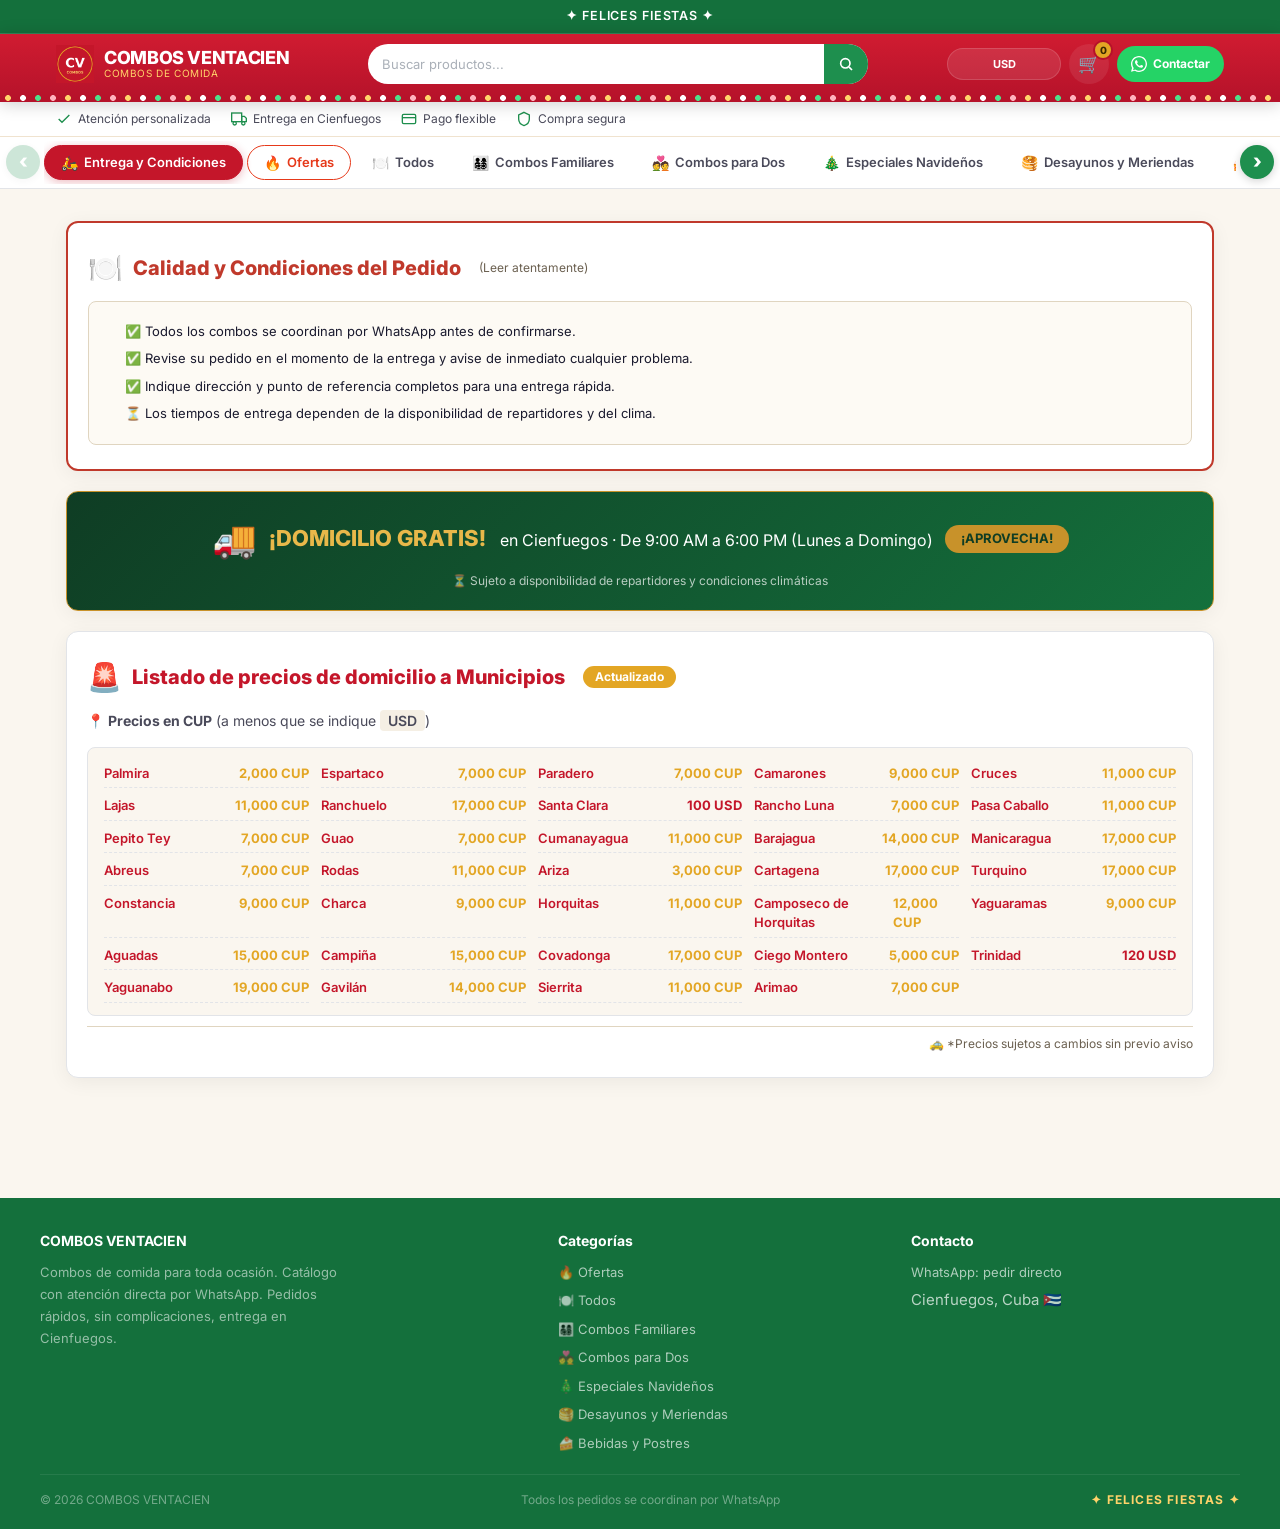
<file: index.html>
<!DOCTYPE html>
<html lang="es">
<head>
  <meta charset="UTF-8">
  <meta name="viewport" content="width=device-width, initial-scale=1.0, maximum-scale=1.0, user-scalable=yes">
  <title>COMBOS VENTACIEN · Combos de comida a domicilio</title>
  <meta property="og:title" content="COMBOS VENTACIEN · Combos de comida a domicilio">
<meta property="og:description" content="Combos de comida listos para tu mesa. Pide por WhatsApp con entrega a domicilio en Cienfuegos.">
<meta property="og:image" content="https://revolico-cienfuegos.github.io/Catalogo-de-ventas/imagen/logo-tienda.png">
<meta property="og:url" content="https://revolico-cienfuegos.github.io/Catalogo-de-ventas/">
<meta property="og:type" content="website">
<meta property="og:site_name" content="COMBOS VENTACIEN">
<meta name="twitter:card" content="summary_large_image">
  <script async src="https://www.googletagmanager.com/gtag/js?id=G-8PYG8LH258"></script>
  <script>
    window.dataLayer = window.dataLayer || [];
    function gtag(){dataLayer.push(arguments);}
    gtag('js', new Date());
    gtag('config', 'G-8PYG8LH258');
  </script>
  <link rel="preconnect" href="https://fonts.googleapis.com">
  <link rel="preconnect" href="https://fonts.gstatic.com" crossorigin>
  <link href="https://fonts.googleapis.com/css2?family=Inter:opsz,wght@14..32,400;14..32,500;14..32,600;14..32,700;14..32,800&display=swap" rel="stylesheet">
  <link href="https://fonts.googleapis.com/css2?family=Playfair+Display:wght@600;700&display=swap" rel="stylesheet">
  <meta http-equiv="Cache-Control" content="no-cache, no-store, must-revalidate">
  <meta http-equiv="Pragma" content="no-cache">
  <meta http-equiv="Expires" content="0">
  <link rel="manifest" href="manifest.json">
  <meta name="theme-color" content="#c4162a">
  <meta name="mobile-web-app-capable" content="yes">
  <meta name="apple-mobile-web-app-capable" content="yes">
  <link rel="apple-touch-icon" href="icon-192.png">
  <style>
    * { margin: 0; padding: 0; box-sizing: border-box; }
    :root {
      --navy: #0f3d24;
      --navy-light: #14703c;
      --gold: #c8922a;
      --gold-light: #e8b84a;
      --gray-bg: #f4f5f7;
      --card-bg: #ffffff;
      --text-primary: #1a1a2e;
      --text-secondary: #4a4a5a;
      --text-muted: #7a7a8a;
      --border-color: #e2e4e8;
      --shadow: 0 4px 20px rgba(0, 0, 0, 0.06);
      --shadow-hover: 0 8px 30px rgba(0, 0, 0, 0.12);
      --radius: 12px;
      --radius-sm: 8px;
      --transition: 0.25s cubic-bezier(0.4, 0, 0.2, 1);
      --font: 'Inter', -apple-system, BlinkMacSystemFont, 'Segoe UI', Roboto, sans-serif;
      --red: #c0392b;
      --red-light: #e6391a;
      --green: #1a8a4a;
    }
    html { scroll-behavior: smooth; }
    body { font-family: var(--font); background: var(--gray-bg); color: var(--text-primary); min-height: 100vh; font-size: 15px; line-height: 1.5; -webkit-font-smoothing: antialiased; }
    a { text-decoration: none; color: inherit; }
    button { cursor: pointer; font-family: inherit; border: none; background: none; }
    img { max-width: 100%; display: block; }
    .container { max-width: 1200px; margin: 0 auto; padding: 0 16px; }
    .util-bar { background: var(--navy); color: rgba(255,255,255,0.7); font-size: 12px; text-align: center; padding: 6px 10px; letter-spacing: 0.02em; border-bottom: 1px solid rgba(255,255,255,0.05); }
    .site-header { background: var(--navy); color: #fff; position: sticky; top: 0; z-index: 100; box-shadow: 0 2px 16px rgba(0,0,0,0.2); }
    .header-inner { display: flex; align-items: center; justify-content: space-between; gap: 12px; padding: 10px 16px; max-width: 1200px; margin: 0 auto; flex-wrap: wrap; }
    .logo { display: flex; align-items: center; gap: 10px; flex-shrink: 0; }
    .logo img { height: 38px; width: auto; }
    .logo-text { line-height: 1.15; }
    .logo-name { font-weight: 800; font-size: 18px; letter-spacing: -0.02em; color: #fff; }
    .logo-sub { font-size: 10px; opacity: 0.6; text-transform: uppercase; letter-spacing: 0.06em; display: block; }
    .search-wrap { flex: 1; min-width: 160px; max-width: 500px; order: 3; width: 100%; }
    @media (min-width: 768px) { .search-wrap { order: initial; width: auto; } }
    .search-box { display: flex; align-items: center; background: #fff; border-radius: 24px; overflow: hidden; height: 40px; transition: box-shadow var(--transition); }
    .search-box:focus-within { box-shadow: 0 0 0 2px var(--gold); }
    .search-box input { flex: 1; border: none; padding: 0 14px; font-size: 13px; background: transparent; color: var(--text-primary); height: 100%; min-width: 60px; font-family: var(--font); }
    .search-box input:focus { outline: none; }
    .search-box input::placeholder { color: #aab0b8; }
    .search-box button { background: var(--gold); color: #fff; padding: 0 14px; height: 100%; display: flex; align-items: center; justify-content: center; flex-shrink: 0; transition: background var(--transition); }
    .search-box button:hover { background: var(--gold-light); }
    .search-box #clearSearch { background: transparent; color: var(--text-muted); padding: 0 8px; font-size: 14px; }
    .search-results-label { max-width: 1200px; margin: 6px auto 0; padding: 0 16px; font-size: 13px; color: var(--text-secondary); }
    .header-actions { display: flex; align-items: center; gap: 8px; flex-shrink: 0; flex-wrap: wrap; }
    .moneda-selector { background: rgba(255,255,255,0.1); border-radius: 16px; padding: 0 6px; height: 32px; display: flex; align-items: center; border: 1px solid rgba(255,255,255,0.15); color: #fff; }
    .moneda-selector select { background: transparent; border: none; color: #fff; font-weight: 700; font-size: 11px; padding: 0 2px; font-family: var(--font); width: auto; max-width: 100px; cursor: pointer; appearance: none; -webkit-appearance: none; text-align: center; }
    .moneda-selector select:focus { outline: none; }
    .moneda-selector select option { color: var(--text-primary); font-size: 13px; background: #fff; }
    .cart-icon { position: relative; background: rgba(255,255,255,0.08); border-radius: 50%; width: 40px; height: 40px; display: flex; align-items: center; justify-content: center; color: #fff; font-size: 18px; transition: background var(--transition); }
    .cart-icon:hover { background: rgba(255,255,255,0.18); }
    .cart-badge { position: absolute; top: -4px; right: -4px; background: var(--gold); color: #fff; font-size: 10px; font-weight: 800; border-radius: 50%; width: 20px; height: 20px; display: flex; align-items: center; justify-content: center; border: 2px solid var(--navy); }
    .header-contact { display: flex; align-items: center; gap: 6px; background: #25d366; color: #fff; border-radius: 24px; padding: 0 14px; height: 36px; font-size: 12px; font-weight: 700; transition: background var(--transition), transform var(--transition); }
    .header-contact:hover { background: #1ebe5a; transform: scale(1.02); }
    .header-contact svg { width: 16px; height: 16px; fill: currentColor; }
    @media (max-width: 480px) {
      .header-contact span { display: none; }
      .header-contact { padding: 0 10px; height: 32px; }
      .cart-icon { width: 36px; height: 36px; font-size: 16px; }
      .logo img { height: 30px; }
      .logo-name { font-size: 15px; }
      .moneda-selector { height: 30px; padding: 0 4px; }
      .moneda-selector select { font-size: 11px; max-width: 80px; }
    }
    .trust-bar { background: #fff; border-bottom: 1px solid var(--border-color); padding: 8px 0; }
    .trust-inner { display: flex; gap: 20px; overflow-x: auto; scrollbar-width: none; padding: 0 16px; max-width: 1200px; margin: 0 auto; }
    .trust-inner::-webkit-scrollbar { display: none; }
    .trust-item { display: flex; align-items: center; gap: 6px; font-size: 12px; color: var(--text-secondary); white-space: nowrap; flex-shrink: 0; }
    .trust-item svg { flex-shrink: 0; color: var(--gold); width: 16px; height: 16px; }
    .cats-wrap { background: #fff; border-bottom: 1px solid var(--border-color); position: sticky; top: 0; z-index: 50; display: flex; align-items: center; gap: 4px; padding: 4px 6px; }
    .cats-scroll { flex: 1; min-width: 0; overflow-x: auto; overflow-y: hidden; white-space: nowrap; scrollbar-width: none; -webkit-overflow-scrolling: touch; scroll-snap-type: x mandatory; position: relative; }
    .cats-scroll::-webkit-scrollbar { display: none; }
    .cats-inner { display: inline-flex; gap: 4px; padding: 4px 0; }
    .cats-arrow { flex-shrink: 0; width: 34px; height: 34px; border-radius: 50%; background: var(--navy); color: #fff; display: flex; align-items: center; justify-content: center; font-size: 20px; font-weight: 800; line-height: 1; box-shadow: 0 2px 8px rgba(0,0,0,0.18); transition: all var(--transition); padding-bottom: 3px; user-select: none; }
    .cats-arrow:hover:not(:disabled) { background: var(--navy-light); transform: scale(1.06); }
    .cats-arrow:active:not(:disabled) { transform: scale(0.92); }
    .cats-arrow:disabled, .cats-arrow.hidden { opacity: 0.22; pointer-events: none; }
    @media (max-width: 480px) { .cats-arrow { width: 30px; height: 30px; font-size: 18px; } }
    .cat-btn { display: inline-flex; align-items: center; gap: 6px; padding: 8px 16px; border-radius: 24px; background: transparent; color: var(--text-secondary); font-size: 13px; font-weight: 600; transition: all var(--transition); scroll-snap-align: start; border: 1.5px solid transparent; }
    .cat-btn .cat-ico { font-size: 14px; }
    .cat-btn.active { background: var(--navy); color: #fff; border-color: var(--navy); box-shadow: 0 2px 8px rgba(10,26,43,0.15); }
    .cat-btn:hover:not(.active) { background: var(--gray-bg); border-color: var(--border-color); }
    .cat-btn.cat-btn-ofertas { border-color: #e6391a; color: #e6391a; }
    .cat-btn.cat-btn-ofertas.active { background: linear-gradient(135deg, #e6391a, #ff6a2f); color: #fff; border-color: #e6391a; }
    .cat-btn.cat-btn-ofertas:hover:not(.active) { background: #fff3f0; border-color: #e6391a; }
    .main { max-width: 1200px; margin: 0 auto; padding: 16px 12px 80px; }
    #skeletons .seccion { margin-bottom: 28px; }
    #skeletons .grid { display: grid; grid-template-columns: repeat(auto-fill, minmax(160px, 1fr)); gap: 12px; }
    .skel { background: linear-gradient(90deg, #e8eaed 25%, #d5d8dd 50%, #e8eaed 75%); background-size: 200% 100%; animation: shimmer 1.2s infinite; border-radius: var(--radius); }
    @keyframes shimmer { 0% { background-position: -200% 0; } 100% { background-position: 200% 0; } }
    .skel:first-child { height: 20px; width: 140px; }
    .skel:not(:first-child) { height: 220px; }
    .seccion { margin-bottom: 32px; }
    .seccion-header { display: flex; align-items: baseline; gap: 8px; margin-bottom: 12px; padding-bottom: 6px; border-bottom: 2px solid var(--border-color); }
    .seccion-ico { font-size: 18px; }
    .seccion-titulo { font-size: 18px; font-weight: 700; color: var(--navy); }
    .seccion-count { font-size: 13px; color: var(--text-muted); font-weight: 500; margin-left: auto; }
    .seccion.seccion-ofertas .seccion-header { border-bottom-color: #e6391a; }
    .seccion.seccion-ofertas .seccion-titulo { color: #c0392b; }
    .grid { display: grid; grid-template-columns: repeat(auto-fill, minmax(170px, 1fr)); gap: 12px; }
    @media (min-width: 480px) { .grid { grid-template-columns: repeat(auto-fill, minmax(190px, 1fr)); gap: 14px; } }
    @media (min-width: 768px) { .grid { grid-template-columns: repeat(auto-fill, minmax(210px, 1fr)); gap: 16px; } }
    .card { background: var(--card-bg); border-radius: var(--radius); overflow: hidden; border: 1px solid var(--border-color); transition: all var(--transition); display: flex; flex-direction: column; height: 100%; position: relative; }
    .card:hover { box-shadow: var(--shadow-hover); transform: translateY(-3px); border-color: var(--gold); }
    .card.card-rebajado { border-color: #e6391a; }
    .card.card-rebajado:hover { box-shadow: 0 8px 30px rgba(230,57,26,0.22); border-color: #e6391a; }
    .card-img-wrap { position: relative; width: 100%; aspect-ratio: 1 / 1; background: #f8f9fa; display: flex; align-items: center; justify-content: center; overflow: hidden; padding: 8px; }
    .card-img-wrap img { width: 100%; height: 100%; object-fit: contain; transition: transform var(--transition); }
    .card:hover .card-img-wrap img { transform: scale(1.04); }
    .card-img-ph { display: flex; flex-direction: column; align-items: center; justify-content: center; gap: 4px; color: var(--text-muted); width: 100%; height: 100%; }
    .card-img-ph svg { opacity: 0.3; }
    .card-img-ph span { font-size: 11px; font-weight: 600; }
    .card-cat-tag { font-size: 10px; font-weight: 700; text-transform: uppercase; letter-spacing: 0.04em; color: var(--gold); padding: 6px 12px 0; }
    .card-badge { position: absolute; top: 8px; left: 8px; z-index: 2; font-size: 10.5px; font-weight: 800; letter-spacing: 0.01em; padding: 4px 9px 4px 7px; border-radius: 20px; color: #fff; box-shadow: 0 3px 10px rgba(0,0,0,0.22); display: flex; align-items: center; gap: 3px; pointer-events: none; white-space: nowrap; }
    .card-badge.badge-vendido { background: linear-gradient(135deg, #ff6a2f, #e6391a); }
    .card-badge.badge-nuevo { background: linear-gradient(135deg, #2e9bff, #1257c9); }
    .card-badge.badge-sin-domicilio { background: linear-gradient(135deg, #6c757d, #343a40); top: auto; bottom: 8px; left: 8px; }
    .card-badge.badge-descuento { top: 8px; right: 8px; left: auto; background: linear-gradient(135deg, #e6391a, #ff6a2f); font-size: 12px; font-weight: 900; padding: 5px 10px; border-radius: 4px; letter-spacing: 0.02em; box-shadow: 0 4px 12px rgba(230,57,26,0.45); }
    .card-body { padding: 8px 12px 12px; flex: 1; display: flex; flex-direction: column; gap: 4px; }
    .card-nombre { font-size: 13px; font-weight: 600; line-height: 1.3; color: var(--text-primary); display: -webkit-box; -webkit-line-clamp: 2; -webkit-box-orient: vertical; overflow: hidden; min-height: 34px; cursor: pointer; }
    .card-precio { font-size: 17px; font-weight: 800; color: var(--navy); }
    .card-precio-wrap { display: flex; align-items: baseline; gap: 6px; flex-wrap: wrap; }
    .card-precio.rebajado { color: #c0392b; font-size: 18px; }
    .card-precio-original { font-size: 12px; font-weight: 500; color: var(--text-muted); text-decoration: line-through; }
    .card-descuento-txt { font-size: 10.5px; font-weight: 800; color: #c0392b; background: #fdecec; padding: 2px 6px; border-radius: 4px; letter-spacing: 0.02em; }
    .card-actions { display: flex; gap: 6px; margin-top: auto; padding-top: 6px; }
    .card-pedir { flex: 1; background: var(--navy); color: #fff; border-radius: 24px; padding: 8px 6px; font-size: 12px; font-weight: 700; display: flex; align-items: center; justify-content: center; gap: 5px; transition: all var(--transition); }
    .card-pedir:hover { background: #25d366; transform: scale(1.02); }
    .card-pedir svg { width: 14px; height: 14px; fill: currentColor; flex-shrink: 0; }
    .card-add { background: var(--gold); color: #fff; border-radius: 50%; width: 34px; height: 34px; display: flex; align-items: center; justify-content: center; font-size: 16px; font-weight: 700; transition: all var(--transition); flex-shrink: 0; }
    .card-add:hover { background: var(--gold-light); transform: scale(1.08); }
    .card-add:active { transform: scale(0.92); }
    .empty { text-align: center; padding: 60px 20px; color: var(--text-muted); }
    .empty .ico { font-size: 48px; opacity: 0.3; margin-bottom: 16px; }
    .empty code { background: var(--gray-bg); padding: 2px 8px; border-radius: 4px; font-weight: 600; }
    .overlay { position: fixed; inset: 0; background: rgba(0,0,0,0.55); backdrop-filter: blur(4px); z-index: 200; display: none; align-items: center; justify-content: center; padding: 16px; animation: fadeIn 0.25s ease; }
    .overlay.open { display: flex; }
    @keyframes fadeIn { from { opacity: 0; } to { opacity: 1; } }
    .modal { background: #fff; max-width: 480px; width: 100%; max-height: 90vh; border-radius: var(--radius); overflow-y: auto; position: relative; animation: slideUp 0.3s ease; }
    @keyframes slideUp { from { transform: translateY(30px); opacity: 0; } to { transform: translateY(0); opacity: 1; } }
    .modal-drag { width: 40px; height: 4px; border-radius: 2px; background: var(--border-color); margin: 12px auto 0; }
    .modal-cerrar { position: absolute; top: 12px; right: 14px; background: rgba(0,0,0,0.4); color: #fff; width: 32px; height: 32px; border-radius: 50%; font-size: 16px; display: flex; align-items: center; justify-content: center; transition: background var(--transition); z-index: 5; }
    .modal-cerrar:hover { background: rgba(0,0,0,0.7); }
    .modal-img-wrap { width: 100%; background: #f8f9fa; display: flex; align-items: center; justify-content: center; min-height: 200px; max-height: 320px; overflow: hidden; }
    .modal-img-wrap img { width: 100%; height: 100%; object-fit: contain; max-height: 320px; }
    .modal-img-ph { display: flex; flex-direction: column; align-items: center; gap: 8px; color: var(--text-muted); padding: 30px; }
    .modal-body { padding: 16px 20px 24px; }
    .modal-tag { font-size: 11px; font-weight: 700; text-transform: uppercase; letter-spacing: 0.06em; color: var(--gold); margin-bottom: 4px; }
    .modal-nombre { font-size: 20px; font-weight: 800; color: var(--navy); margin-bottom: 4px; }
    .modal-precio { font-size: 22px; font-weight: 800; color: var(--navy); margin-bottom: 10px; }
    .modal-precio-wrap { display: flex; align-items: center; gap: 10px; flex-wrap: wrap; margin-bottom: 10px; }
    .modal-precio-wrap .modal-precio { margin-bottom: 0; }
    .modal-precio-wrap .modal-precio.rebajado { color: #c0392b; font-size: 26px; }
    .modal-precio-original { font-size: 15px; font-weight: 500; color: var(--text-muted); text-decoration: line-through; }
    .modal-descuento-badge { background: linear-gradient(135deg, #e6391a, #ff6a2f); color: #fff; font-size: 12px; font-weight: 900; padding: 4px 10px; border-radius: 4px; letter-spacing: 0.02em; box-shadow: 0 3px 10px rgba(230,57,26,0.35); }
    .modal-desc { font-size: 14px; line-height: 1.6; color: var(--text-secondary); margin-bottom: 16px; white-space: pre-wrap; max-height: 120px; overflow-y: auto; }
    .modal-pedir { width: 100%; background: #25d366; color: #fff; border-radius: 24px; padding: 14px; font-size: 15px; font-weight: 700; display: flex; align-items: center; justify-content: center; gap: 10px; transition: all var(--transition); }
    .modal-pedir:hover { background: #1ebe5a; transform: scale(1.01); }
    .modal-pedir svg { width: 18px; height: 18px; fill: currentColor; }
    .cart-overlay { position: fixed; inset: 0; background: rgba(0,0,0,0.4); z-index: 150; display: none; align-items: flex-end; justify-content: center; }
    .cart-overlay.open { display: flex; }
    .cart-panel { background: #fff; width: 100%; max-width: 420px; max-height: 92vh; border-radius: var(--radius) var(--radius) 0 0; display: flex; flex-direction: column; animation: slideUp 0.3s ease; }
    .cart-header { display: flex; justify-content: space-between; align-items: center; padding: 16px 20px; border-bottom: 1px solid var(--border-color); }
    .cart-header h3 { font-size: 18px; font-weight: 800; color: var(--navy); }
    .cart-header .close { font-size: 22px; color: var(--text-muted); padding: 4px 8px; border-radius: 6px; transition: background var(--transition); }
    .cart-header .close:hover { background: var(--gray-bg); }
    .cart-body { flex: 1; overflow-y: auto; padding: 12px 16px; }
    .cart-empty { text-align: center; padding: 40px 10px; color: var(--text-muted); }
    .cart-empty .ico { font-size: 48px; opacity: 0.2; margin-bottom: 12px; }
    .cart-item { display: flex; align-items: center; gap: 12px; padding: 10px 0; border-bottom: 1px solid var(--border-color); }
    .cart-item-img { width: 56px; height: 56px; border-radius: var(--radius-sm); object-fit: contain; background: var(--gray-bg); flex-shrink: 0; padding: 4px; }
    .cart-item-info { flex: 1; min-width: 0; }
    .cart-item-nombre { font-size: 13px; font-weight: 600; white-space: nowrap; overflow: hidden; text-overflow: ellipsis; }
    .cart-item-precio { font-size: 13px; color: var(--navy); font-weight: 700; }
    .cart-item-actions { display: flex; align-items: center; gap: 4px; flex-shrink: 0; }
    .cart-item-actions button { width: 28px; height: 28px; border-radius: 50%; border: 1px solid var(--border-color); font-size: 14px; font-weight: 700; display: flex; align-items: center; justify-content: center; transition: all var(--transition); background: #fff; }
    .cart-item-actions button:hover { background: var(--navy); color: #fff; border-color: var(--navy); }
    .cart-item-actions .qty { font-size: 14px; font-weight: 700; min-width: 24px; text-align: center; }
    .cart-item-actions .remove { color: #c0392b; border-color: #c0392b; }
    .cart-item-actions .remove:hover { background: #c0392b; color: #fff; }
    .cart-footer { padding: 16px 20px; border-top: 1px solid var(--border-color); background: var(--gray-bg); border-radius: 0 0 var(--radius) var(--radius); }
    .cart-total { display: flex; justify-content: space-between; font-size: 18px; font-weight: 800; color: var(--navy); margin-bottom: 12px; }
    .cart-total .label { font-weight: 600; color: var(--text-secondary); }
    .cart-buttons { display: flex; gap: 8px; }
    .cart-buttons .btn { flex: 1; padding: 12px; border-radius: 24px; font-size: 14px; font-weight: 700; text-align: center; transition: all var(--transition); border: none; }
    .cart-buttons .btn-primary { background: var(--navy); color: #fff; }
    .cart-buttons .btn-primary:hover { background: var(--navy-light); transform: scale(1.02); }
    .cart-buttons .btn-secondary { background: var(--border-color); color: var(--text-secondary); }
    .cart-buttons .btn-secondary:hover { background: #d0d4dc; }
    .order-form-overlay { position: fixed; inset: 0; background: rgba(0,0,0,0.5); z-index: 250; display: none; align-items: center; justify-content: center; padding: 16px; }
    .order-form-overlay.open { display: flex; }
    .order-form { background: #fff; width: 100%; max-width: 480px; max-height: 90vh; overflow-y: auto; border-radius: var(--radius); padding: 24px 22px 28px; animation: slideUp 0.3s ease; }
    .order-form h3 { font-size: 20px; font-weight: 800; color: var(--navy); margin-bottom: 4px; }
    .order-form .sub { font-size: 14px; color: var(--text-secondary); margin-bottom: 16px; }
    .order-form .field { margin-bottom: 14px; }
    .order-form .field label { display: block; font-size: 12px; font-weight: 700; color: var(--text-secondary); margin-bottom: 4px; text-transform: uppercase; letter-spacing: 0.04em; }
    .order-form .field input, .order-form .field textarea { width: 100%; border: 1.5px solid var(--border-color); border-radius: var(--radius-sm); padding: 10px 12px; font-size: 14px; font-family: var(--font); background: #fff; transition: border-color var(--transition); }
    .order-form .field input:focus, .order-form .field textarea:focus { outline: none; border-color: var(--navy); }
    .order-form .field textarea { min-height: 60px; resize: vertical; }
    .order-form .field .error { color: #c0392b; font-size: 12px; margin-top: 4px; display: none; }
    .order-form .actions { display: flex; gap: 10px; margin-top: 18px; }
    .order-form .actions .btn { flex: 1; padding: 12px; border-radius: 24px; font-size: 14px; font-weight: 700; text-align: center; transition: all var(--transition); border: none; }
    .order-form .actions .btn-primary { background: var(--navy); color: #fff; }
    .order-form .actions .btn-primary:hover { background: var(--navy-light); }
    .order-form .actions .btn-secondary { background: var(--border-color); color: var(--text-secondary); }
    .order-form .actions .btn-secondary:hover { background: #d0d4dc; }
    .toast-container { position: fixed; bottom: 80px; left: 50%; transform: translateX(-50%); z-index: 300; display: flex; flex-direction: column; align-items: center; gap: 8px; pointer-events: none; max-width: 90%; }
    .toast { background: var(--navy); color: #fff; padding: 12px 20px; border-radius: var(--radius); font-size: 14px; font-weight: 600; box-shadow: 0 4px 20px rgba(0,0,0,0.25); animation: toastIn 0.3s ease, toastOut 0.3s ease 2.5s forwards; pointer-events: auto; display: flex; align-items: center; gap: 8px; }
    .toast.success { background: #1a8a4a; }
    .toast.error { background: #c0392b; }
    @keyframes toastIn { from { opacity: 0; transform: translateY(20px) scale(0.95); } to { opacity: 1; transform: translateY(0) scale(1); } }
    @keyframes toastOut { to { opacity: 0; transform: translateY(-10px) scale(0.95); } }
    .landing-section { max-width: 1200px; margin: 16px auto; padding: 0 14px; }
    .landing-card { background: #fff; border-radius: var(--radius); box-shadow: var(--shadow); padding: 24px 20px; margin-bottom: 20px; border: 1px solid var(--border-color); }
    .landing-title { font-size: 20px; font-weight: 800; color: var(--navy); display: flex; align-items: center; gap: 10px; margin-bottom: 12px; }
    .landing-title .ico { font-size: 28px; }
    .landing-sub { font-size: 14px; color: var(--text-secondary); margin-bottom: 16px; }
    .grid-municipios { display: grid; grid-template-columns: repeat(auto-fill, minmax(180px, 1fr)); gap: 4px 12px; background: var(--gray-bg); padding: 12px 16px; border-radius: var(--radius-sm); border: 1px solid var(--border-color); }
    .grid-municipios .item { display: flex; justify-content: space-between; padding: 4px 0; border-bottom: 1px dashed var(--border-color); font-size: 13px; }
    .grid-municipios .item:last-child { border-bottom: none; }
    .grid-municipios .municipio { font-weight: 600; color: var(--navy); }
    .grid-municipios .precio { font-weight: 700; color: var(--gold); }
    .precio-usd { color: var(--navy); font-weight: 700; }
    .garantia-box { background: var(--gray-bg); border-left: 4px solid var(--gold); padding: 16px 18px; border-radius: 0 var(--radius-sm) var(--radius-sm) 0; margin-top: 10px; }
    .garantia-box ul { list-style: none; padding: 0; margin: 8px 0; }
    .garantia-box ul li { padding: 4px 0 4px 24px; position: relative; font-size: 13px; line-height: 1.5; }
    .garantia-box ul li::before { content: "✅"; position: absolute; left: 0; top: 4px; }
    .badge-gratis { display: inline-block; background: var(--gold); color: #fff; padding: 2px 12px; border-radius: 20px; font-size: 12px; font-weight: 700; margin-left: 8px; }
    .highlight { background: #f5efe4; padding: 2px 8px; border-radius: 4px; font-weight: 600; }
    .site-footer { background: var(--navy); color: rgba(255,255,255,0.7); padding: 32px 16px 20px; margin-top: 20px; }
    .footer-inner { max-width: 1200px; margin: 0 auto; display: grid; grid-template-columns: 1fr; gap: 24px; }
    @media (min-width: 640px) { .footer-inner { grid-template-columns: 1.5fr 1fr 1fr; } }
    .footer-col h4 { color: #fff; font-size: 14px; font-weight: 700; margin-bottom: 10px; }
    .footer-col p { font-size: 13px; line-height: 1.7; color: rgba(255,255,255,0.55); max-width: 320px; }
    .footer-col ul { list-style: none; display: flex; flex-direction: column; gap: 6px; }
    .footer-col a { font-size: 13px; color: rgba(255,255,255,0.65); transition: color var(--transition); }
    .footer-col a:hover { color: #fff; }
    .footer-bottom { max-width: 1200px; margin: 20px auto 0; padding-top: 16px; border-top: 1px solid rgba(255,255,255,0.08); font-size: 12px; color: rgba(255,255,255,0.4); display: flex; flex-wrap: wrap; justify-content: space-between; gap: 6px 14px; }
    :root { --navy: #c4162a; --navy-light: #dc2f43; --gold: #e3a624; --gold-light: #ffd36a; --pine: #1e8f4e; --pine-dark: #14703c; --pine-light: #2fae64; --snow: #fffaf1; --gray-bg: #faf6ef; --serif: 'Playfair Display', Georgia, 'Times New Roman', serif; }
    .hat-ico { width: 18px; height: 18px; flex-shrink: 0; }
    .util-bar { background: var(--pine-dark); color: #fff; font-size: 12.5px; font-weight: 600; letter-spacing: 0.07em; padding: 7px 10px; border-bottom: 1px solid rgba(255,255,255,0.15); }
    .site-header { background: linear-gradient(180deg, #d01c31 0%, #b5122a 100%); padding-bottom: 8px; }
    .site-header::after { content: ""; position: absolute; left: 0; right: 0; bottom: 0; height: 8px; background-image: radial-gradient(circle at 8px 4px, #ffd36a 2.6px, transparent 3.2px), radial-gradient(circle at 23px 4px, #ffffff 2.6px, transparent 3.2px), radial-gradient(circle at 38px 4px, #4fe08a 2.6px, transparent 3.2px), radial-gradient(circle at 53px 4px, #ffb3bd 2.6px, transparent 3.2px); background-size: 60px 8px; background-repeat: repeat-x; pointer-events: none; }
    .logo-sub { color: var(--gold-light); opacity: 1; }
    .search-box button { background: var(--pine); }
    .search-box button:hover { background: var(--pine-light); }
    .search-box:focus-within { box-shadow: 0 0 0 2px var(--gold-light); }
    .cart-badge { background: var(--gold); color: #3a2a00; border-color: #b5122a; }
    .trust-bar { background: #fff; border-bottom: 1px solid #f0e3cf; }
    .trust-item svg { color: var(--pine); }
    .nav-promo { background: radial-gradient(circle at 6% 28%, rgba(227,166,36,0.55) 2px, transparent 3px), radial-gradient(circle at 15% 74%, rgba(30,143,78,0.35) 2px, transparent 3px), radial-gradient(circle at 34% 20%, rgba(196,22,42,0.30) 2px, transparent 3px), radial-gradient(circle at 58% 80%, rgba(227,166,36,0.45) 2px, transparent 3px), radial-gradient(circle at 78% 24%, rgba(30,143,78,0.35) 2px, transparent 3px), radial-gradient(circle at 92% 70%, rgba(196,22,42,0.30) 2px, transparent 3px), linear-gradient(135deg, #fffaf1 0%, #fff3df 50%, #eaf7ee 100%); border-bottom: 4px solid transparent; border-image: repeating-linear-gradient(90deg, var(--navy) 0 18px, #fff 18px 36px, var(--pine) 36px 54px, #fff 54px 72px) 1; color: #2a2a2a; }
    .nav-promo-inner { max-width: 1200px; margin: 0 auto; padding: 24px 16px; display: flex; align-items: center; justify-content: center; gap: 24px; text-align: left; }
    .nav-promo-icon { width: 144px; height: 150px; flex-shrink: 0; display: flex; align-items: center; justify-content: center; }
    .nav-promo-icon svg { width: 140px; height: 145px; filter: drop-shadow(0 8px 10px rgba(20,112,60,0.28)); }
    .nav-promo-kicker { display: inline-block; font-size: 12px; font-weight: 800; letter-spacing: 0.18em; text-transform: uppercase; color: #fff; background: var(--pine); padding: 4px 12px; border-radius: 20px; margin-bottom: 10px; }
    .nav-promo h2 { font-family: var(--serif); font-weight: 700; font-size: 30px; line-height: 1.22; color: #a8101f; margin-bottom: 8px; }
    .nav-promo h2 em { font-style: normal; color: var(--pine-dark); background: linear-gradient(transparent 62%, rgba(255,211,106,0.75) 62%); padding: 0 4px; }
    .nav-promo p { font-size: 15.5px; line-height: 1.55; color: #4a3f33; max-width: 640px; }
    .nav-promo p strong { color: var(--pine-dark); font-weight: 700; }
    @media (max-width: 640px) {
      .nav-promo-inner { flex-direction: column; text-align: center; gap: 12px; padding: 18px 14px; }
      .nav-promo-icon { width: 92px; height: 96px; }
      .nav-promo-icon svg { width: 90px; height: 94px; }
      .nav-promo h2 { font-size: 23px; }
      .nav-promo p { font-size: 14px; }
    }
    .card-regalo { position: absolute; top: 0; left: 0; right: 0; z-index: 3; display: flex; align-items: center; justify-content: center; gap: 6px; padding: 6px 8px; background: linear-gradient(90deg, var(--pine-dark), var(--pine-light) 50%, var(--pine-dark)); color: #fff; font-size: 11px; font-weight: 800; letter-spacing: 0.06em; text-transform: uppercase; border-bottom: 2px solid var(--gold-light); pointer-events: none; white-space: nowrap; }
    .card-regalo .hat-ico { width: 17px; height: 17px; }
    .card-con-regalo { border-color: var(--pine); }
    .card-con-regalo:hover { border-color: var(--pine); box-shadow: 0 8px 30px rgba(30,143,78,0.22); }
    .card-con-regalo .card-badge:not(.badge-sin-domicilio) { top: 40px; }
    .modal-regalo { display: flex; align-items: center; gap: 10px; margin: 4px 0 12px; padding: 10px 12px; background: #eaf7ee; border: 1px solid var(--pine); border-left: 5px solid var(--navy); border-radius: var(--radius-sm); font-size: 14px; color: #1f3d2b; line-height: 1.4; }
    .modal-regalo .hat-ico { width: 30px; height: 30px; }
    .modal-regalo strong { color: #a8101f; }
    .seccion-header { border-bottom-color: rgba(30,143,78,0.35); }
    .seccion-titulo { font-family: var(--serif); font-weight: 700; font-size: 21px; color: #a8101f; }
    .cat-btn.active { box-shadow: 0 2px 10px rgba(196,22,42,0.3); }
    .cats-arrow { background: var(--pine); }
    .cats-arrow:hover:not(:disabled) { background: var(--pine-light); }
    .site-footer { background: var(--pine-dark); }
    .footer-bottom .felices { color: var(--gold-light); letter-spacing: 0.1em; font-weight: 700; }
  </style>
</head>
<body>

<div class="util-bar">✦ FELICES FIESTAS ✦</div>

<header class="site-header">
  <div class="header-inner">
    <div class="logo">
      <img src="imagen/logo-tienda.png" alt="COMBOS VENTACIEN">
      <div class="logo-text">
        <div class="logo-name">COMBOS VENTACIEN</div>
        <span class="logo-sub">COMBOS DE COMIDA</span>
      </div>
    </div>
    <div class="search-wrap">
      <div class="search-box">
        <input type="text" id="searchInput" placeholder="Buscar productos..." autocomplete="off">
        <button id="clearSearch" style="display:none;">✕</button>
        <button aria-label="Buscar">
          <svg width="16" height="16" viewBox="0 0 24 24" fill="none" stroke="currentColor" stroke-width="2.5"><circle cx="11" cy="11" r="7"/><line x1="21" y1="21" x2="16.65" y2="16.65"/></svg>
        </button>
      </div>
    </div>
    <div class="header-actions">
      <div class="moneda-selector">
        <select id="currencySelect" title="Cambiar moneda">
          <option value="USD" selected>USD</option>
          <option value="MN">MN (810)</option>
          <option value="Transferencia">Transferencia (825)</option>
          <option value="Zelle">Zelle (1.05)</option>
          <option value="Tarjeta">Tarjeta (1.1)</option>
          <option value="Euro">Euro (0.90)</option>
        </select>
      </div>
      <button class="cart-icon" id="cartToggle" aria-label="Carrito">
        🛒
        <span class="cart-badge" id="cartBadge">0</span>
      </button>
      <button class="header-contact" id="headerContact">
        <svg viewBox="0 0 24 24"><path d="M17.472 14.382c-.297-.149-1.758-.867-2.03-.967-.273-.099-.471-.148-.67.15-.197.297-.767.966-.94 1.164-.173.199-.347.223-.644.075-.297-.15-1.255-.463-2.39-1.475-.883-.788-1.48-1.761-1.653-2.059-.173-.297-.018-.458.13-.606.134-.133.298-.347.446-.52.149-.174.198-.298.298-.497.099-.198.05-.371-.025-.52-.075-.149-.669-1.612-.916-2.207-.242-.579-.487-.5-.669-.51-.173-.008-.371-.01-.57-.01-.198 0-.52.074-.792.372-.272.297-1.04 1.016-1.04 2.479 0 1.462 1.065 2.875 1.213 3.074.149.198 2.096 3.2 5.077 4.487.709.306 1.262.489 1.694.625.712.227 1.36.195 1.871.118.571-.085 1.758-.719 2.006-1.413.248-.694.248-1.289.173-1.413-.074-.124-.272-.198-.57-.347z"/><path d="M12 0C5.373 0 0 5.373 0 12c0 2.127.558 4.122 1.532 5.85L.057 23.5l5.797-1.52A11.95 11.95 0 0012 24c6.627 0 12-5.373 12-12S18.627 0 12 0zm0 22c-1.85 0-3.583-.497-5.073-1.365l-.363-.215-3.44.902.917-3.349-.236-.375A9.957 9.957 0 012 12C2 6.477 6.477 2 12 2s10 4.477 10 10-4.477 10-10 10z"/></svg>
        <span>Contactar</span>
      </button>
    </div>
  </div>
  <div class="search-results-label" id="searchLabel" style="display:none;"></div>
</header>

<div class="trust-bar">
  <div class="trust-inner">
    <div class="trust-item"><svg viewBox="0 0 24 24" fill="none" stroke="currentColor" stroke-width="2"><path d="M20 6L9 17l-5-5"/></svg> Atención personalizada</div>
    <div class="trust-item"><svg viewBox="0 0 24 24" fill="none" stroke="currentColor" stroke-width="2"><rect x="1" y="3" width="15" height="13"/><path d="M16 8h4l3 3v5h-7V8z"/><circle cx="5.5" cy="18.5" r="2.5"/><circle cx="18.5" cy="18.5" r="2.5"/></svg> Entrega en Cienfuegos</div>
    <div class="trust-item"><svg viewBox="0 0 24 24" fill="none" stroke="currentColor" stroke-width="2"><rect x="2" y="5" width="20" height="14" rx="2"/><line x1="2" y1="10" x2="22" y2="10"/></svg> Pago flexible</div>
    <div class="trust-item"><svg viewBox="0 0 24 24" fill="none" stroke="currentColor" stroke-width="2"><path d="M12 2l8 4v6c0 5-3.5 8.5-8 10-4.5-1.5-8-5-8-10V6l8-4z"/></svg> Compra segura</div>
  </div>
</div>


<div class="cats-wrap" id="catsWrap" style="display:none;">
  <button class="cats-arrow" id="catsArrowLeft" aria-label="Categorías anteriores">‹</button>
  <nav class="cats-scroll" id="catsNav">
    <div class="cats-inner" id="catsInner"></div>
  </nav>
  <button class="cats-arrow" id="catsArrowRight" aria-label="Más categorías">›</button>
</div>

<main class="main">
  <div id="skeletons">
    <div class="seccion">
      <div class="skel"></div>
      <div class="grid">
        <div class="skel"></div>
        <div class="skel"></div>
        <div class="skel"></div>
        <div class="skel"></div>
      </div>
    </div>
  </div>
  <div id="contenido" style="display:none;"></div>
  <div id="contenidoGarantia" style="display:none;"></div>
  <div id="resultadosBusqueda" style="display:none;"></div>
  <div id="vacio" class="empty" style="display:none;">
    <div class="ico">🛍️</div>
    <div>Todavía no hay productos publicados.</div>
  </div>
</main>

<footer class="site-footer">
  <div class="footer-inner">
    <div class="footer-col">
      <h4>COMBOS VENTACIEN</h4>
      <p>Combos de comida para toda ocasión. Catálogo con atención directa por WhatsApp. Pedidos rápidos, sin complicaciones, entrega en Cienfuegos.</p>
    </div>
    <div class="footer-col">
      <h4>Categorías</h4>
      <ul id="footerCats"></ul>
    </div>
    <div class="footer-col">
      <h4>Contacto</h4>
      <ul>
        <li><a href="#" id="footerWA">WhatsApp: pedir directo</a></li>
        <li>Cienfuegos, Cuba 🇨🇺</li>
      </ul>
    </div>
  </div>
  <div class="footer-bottom">
    <span>© <span id="anioActual"></span> COMBOS VENTACIEN</span>
    <span>Todos los pedidos se coordinan por WhatsApp</span>
    <span class="felices">✦ FELICES FIESTAS ✦</span>
  </div>
</footer>

<div class="overlay" id="overlay">
  <div class="modal" id="modal">
    <div class="modal-drag"></div>
    <button class="modal-cerrar" id="modalCerrar">✕</button>
    <div class="modal-img-wrap" id="mImgWrap"></div>
    <div class="modal-body">
      <div class="modal-tag" id="mTag"></div>
      <h2 class="modal-nombre" id="mNombre"></h2>
      <div id="mPrecioWrap"></div>
      <div id="mDomicilio" style="font-size:13px;font-weight:600;margin-bottom:8px;"></div>
      <div id="mRegalo"></div>
      <p class="modal-desc" id="mDesc"></p>
      <button class="modal-pedir" id="mPedir">
        <svg viewBox="0 0 24 24"><path d="M17.472 14.382c-.297-.149-1.758-.867-2.03-.967-.273-.099-.471-.148-.67.15-.197.297-.767.966-.94 1.164-.173.199-.347.223-.644.075-.297-.15-1.255-.463-2.39-1.475-.883-.788-1.48-1.761-1.653-2.059-.173-.297-.018-.458.13-.606.134-.133.298-.347.446-.52.149-.174.198-.298.298-.497.099-.198.05-.371-.025-.52-.075-.149-.669-1.612-.916-2.207-.242-.579-.487-.5-.669-.51-.173-.008-.371-.01-.57-.01-.198 0-.52.074-.792.372-.272.297-1.04 1.016-1.04 2.479 0 1.462 1.065 2.875 1.213 3.074.149.198 2.096 3.2 5.077 4.487.709.306 1.262.489 1.694.625.712.227 1.36.195 1.871.118.571-.085 1.758-.719 2.006-1.413.248-.694.248-1.289.173-1.413-.074-.124-.272-.198-.57-.347z"/><path d="M12 0C5.373 0 0 5.373 0 12c0 2.127.558 4.122 1.532 5.85L.057 23.5l5.797-1.52A11.95 11.95 0 0012 24c6.627 0 12-5.373 12-12S18.627 0 12 0zm0 22c-1.85 0-3.583-.497-5.073-1.365l-.363-.215-3.44.902.917-3.349-.236-.375A9.957 9.957 0 012 12C2 6.477 6.477 2 12 2s10 4.477 10 10-4.477 10-10 10z"/></svg>
        Pedir por WhatsApp
      </button>
    </div>
  </div>
</div>

<div class="cart-overlay" id="cartOverlay">
  <div class="cart-panel" id="cartPanel">
    <div class="cart-header">
      <h3>🛒 Carrito</h3>
      <button class="close" id="cartClose">✕</button>
    </div>
    <div class="cart-body" id="cartBody">
      <div class="cart-empty">
        <div class="ico">🛒</div>
        <p>Tu carrito está vacío</p>
      </div>
    </div>
    <div class="cart-footer" id="cartFooter" style="display:none;">
      <div class="cart-total">
        <span class="label">Total:</span>
        <span id="cartTotal">0.00 USD</span>
      </div>
      <div class="cart-buttons">
        <button class="btn btn-secondary" id="cartClear">Vaciar</button>
        <button class="btn btn-primary" id="cartCheckout">Finalizar pedido</button>
      </div>
    </div>
  </div>
</div>

<div class="order-form-overlay" id="orderFormOverlay">
  <div class="order-form" id="orderForm">
    <h3>📋 Completá tu pedido</h3>
    <p class="sub">Antes de enviar por WhatsApp, necesitamos tus datos.</p>
    <div class="field">
      <label>Nombre completo *</label>
      <input type="text" id="ofNombre" placeholder="Ej: Juan Pérez">
      <div class="error" id="ofNombreErr">Completá tu nombre</div>
    </div>
    <div class="field">
      <label>Teléfono *</label>
      <input type="tel" id="ofTelefono" placeholder="Ej: 5354571729">
      <div class="error" id="ofTelefonoErr">Completá tu teléfono</div>
    </div>
    <div class="field">
      <label>Dirección *</label>
      <input type="text" id="ofDireccion" placeholder="Calle, número, entre calles">
      <div class="error" id="ofDireccionErr">Completá tu dirección</div>
    </div>
    <div class="field">
      <label>Punto de referencia *</label>
      <input type="text" id="ofReferencia" placeholder="Ej: cerca de la plaza, al lado de la farmacia">
      <div class="error" id="ofReferenciaErr">Completá el punto de referencia</div>
    </div>
    <div class="field">
      <label>Observaciones (opcional)</label>
      <textarea id="ofObservaciones" placeholder="Algo más que quieras decirnos..."></textarea>
    </div>
    <div class="actions">
      <button class="btn btn-secondary" id="ofCancel">Cancelar</button>
      <button class="btn btn-primary" id="ofSend">Enviar pedido 📤</button>
    </div>
  </div>
</div>

<div class="toast-container" id="toastContainer"></div>

<script>
// ============================================================
//  CONFIGURACIÓN
// ============================================================
const WA = "5354571729";

// Tasas por defecto (se sobrescriben con tasas.json si existe)
let TASAS = {
  USD: 1,
  MN: 810,
  Transferencia: 825,
  Zelle: 1.05,
  Tarjeta: 1.1,
  Euro: 0.90
};

const CATEGORIAS = [
  { id:"garantia-domicilio", nombre:"Entrega y Condiciones", ico:"🛵", especial:true },
  { id:"ofertas",            nombre:"Ofertas",               ico:"🔥", especial:true },
  { id:"todas",              nombre:"Todos",                  ico:"🍽️", especial:false },
  { id:"familiares",         nombre:"Combos Familiares",      ico:"👨‍👩‍👧‍👦" },
  { id:"pareja",             nombre:"Combos para Dos",        ico:"💑" },
  { id:"navidenos",          nombre:"Especiales Navideños",   ico:"🎄" },
  { id:"desayunos",          nombre:"Desayunos y Meriendas",  ico:"🥞" },
  { id:"bebidas-postres",    nombre:"Bebidas y Postres",      ico:"🍰" },
];

const WA_ICO = `<svg width="14" height="14" viewBox="0 0 24 24" fill="currentColor"><path d="M17.472 14.382c-.297-.149-1.758-.867-2.03-.967-.273-.099-.471-.148-.67.15-.197.297-.767.966-.94 1.164-.173.199-.347.223-.644.075-.297-.15-1.255-.463-2.39-1.475-.883-.788-1.48-1.761-1.653-2.059-.173-.297-.018-.458.13-.606.134-.133.298-.347.446-.52.149-.174.198-.298.298-.497.099-.198.05-.371-.025-.52-.075-.149-.669-1.612-.916-2.207-.242-.579-.487-.5-.669-.51-.173-.008-.371-.01-.57-.01-.198 0-.52.074-.792.372-.272.297-1.04 1.016-1.04 2.479 0 1.462 1.065 2.875 1.213 3.074.149.198 2.096 3.2 5.077 4.487.709.306 1.262.489 1.694.625.712.227 1.36.195 1.871.118.571-.085 1.758-.719 2.006-1.413.248-.694.248-1.289.173-1.413-.074-.124-.272-.198-.57-.347z"/><path d="M12 0C5.373 0 0 5.373 0 12c0 2.127.558 4.122 1.532 5.85L.057 23.5l5.797-1.52A11.95 11.95 0 0012 24c6.627 0 12-5.373 12-12S18.627 0 12 0zm0 22c-1.85 0-3.583-.497-5.073-1.365l-.363-.215-3.44.902.917-3.349-.236-.375A9.957 9.957 0 012 12C2 6.477 6.477 2 12 2s10 4.477 10 10-4.477 10-10 10z"/></svg>`;

const IMG_PH_ICO = `<svg width="32" height="32" viewBox="0 0 24 24" fill="none" stroke="currentColor" stroke-width="1.6"><rect x="3" y="3" width="18" height="18" rx="2"/><circle cx="8.5" cy="8.5" r="1.5"/><path d="M21 15l-5-5L5 21"/></svg>`;

const DIAS_NUEVO = 7;
const DIAS_REBAJA = 7;

// ============================================================
//  CARGA DE TASAS DESDE tasas.json
// ============================================================
async function cargarTasas(){
  try {
    const res = await fetch("tasas.json?_="+Date.now(), { cache: "no-store" });
    if (res.ok) {
      const data = await res.json();
      if (data && typeof data === "object") {
        TASAS = { ...TASAS, ...data, USD: 1 };
        console.log("💱 Tasas cargadas desde servidor:", TASAS);
      }
    } else {
      console.warn("⚠️ tasas.json no disponible, usando valores por defecto");
    }
  } catch(e) {
    console.warn("⚠️ No se pudo cargar tasas.json, usando valores por defecto");
  }
}

function actualizarSelectMoneda(){
  const sel = document.getElementById("currencySelect");
  const labels = {
    USD: "USD",
    MN: `MN (${TASAS.MN})`,
    Transferencia: `Transferencia (${TASAS.Transferencia})`,
    Zelle: `Zelle (${TASAS.Zelle})`,
    Tarjeta: `Tarjeta (${TASAS.Tarjeta})`,
    Euro: `Euro (${TASAS.Euro})`
  };
  for (const opt of sel.options) {
    if (labels[opt.value]) opt.textContent = labels[opt.value];
  }
}

// ============================================================
//  FUNCIONES AUXILIARES
// ============================================================
function limpiarNombreParaOrdenar(nombre) {
  return nombre
    .replace(/[\u{1F300}-\u{1FAFF}]/gu, '')
    .replace(/[\u2600-\u27BF]/gu, '')
    .replace(/[🔥⭐✅🚚🛡️💵💳❗ℹ️]/g, '')
    .trim()
    .toLowerCase();
}

function tieneDescuento(p){
  if (!p) return false;
  const po = parseFloat(p.precio_original);
  const pf = parseFloat(p.precio);
  const baseOk = !isNaN(po) && !isNaN(pf) && po > pf && po > 0;
  if (!baseOk) return false;
  if (!p.fecha_rebaja) return true;
  const fecha = new Date(p.fecha_rebaja);
  if (isNaN(fecha.getTime())) return true;
  const ahora = new Date();
  const diffMs = ahora.getTime() - fecha.getTime();
  if (diffMs < 0) return true;
  const diasTranscurridos = diffMs / (1000 * 60 * 60 * 24);
  return diasTranscurridos < DIAS_REBAJA;
}

function porcentajeDescuento(p){
  if (!tieneDescuento(p)) return 0;
  const po = parseFloat(p.precio_original);
  const pf = parseFloat(p.precio);
  return Math.round(((po - pf) / po) * 100);
}

function esNuevo(p){
  if (!p || p.etiqueta !== "nuevo") return false;
  if (!p.fecha_agregado) return true;
  const fecha = new Date(p.fecha_agregado);
  if (isNaN(fecha.getTime())) return true;
  const ahora = new Date();
  const diffMs = ahora.getTime() - fecha.getTime();
  if (diffMs < 0) return true;
  const diasTranscurridos = diffMs / (1000 * 60 * 60 * 24);
  return diasTranscurridos < DIAS_NUEVO;
}

let DATA = [];
const CATEGORIA_GUARDADA_KEY = 'ventacien_categoria_activa';
let catActiva = localStorage.getItem(CATEGORIA_GUARDADA_KEY) || "garantia-domicilio";
const categoriasValidas = CATEGORIAS.map(c => c.id);
if (!categoriasValidas.includes(catActiva)) {
  catActiva = "garantia-domicilio";
}
let monedaActual = "USD";
let carrito = [];
let productoParaPedir = null;

function aplicarProteccionImagenes() {
  document.querySelectorAll('img').forEach(img => {
    img.setAttribute('draggable', 'false');
    img.addEventListener('contextmenu', e => e.preventDefault());
  });
}

(function protegerContenido() {
  document.addEventListener('contextmenu', function(e) {
    e.preventDefault();
    alert('🛡️ El contenido de esta web está protegido.');
  });
  document.addEventListener('keydown', function(e) {
    if (e.ctrlKey && ['c', 'u', 's', 'p'].includes(e.key.toLowerCase())) {
      e.preventDefault();
      alert('🛡️ Esta acción no está permitida.');
      return false;
    }
    if (e.ctrlKey && e.shiftKey && (e.key === 'I' || e.key === 'J')) {
      e.preventDefault();
      alert('🛡️ Esta acción no está permitida.');
      return false;
    }
    if (e.key === 'F12') {
      e.preventDefault();
      window.location.reload();
      return false;
    }
  });
  document.addEventListener('dragstart', function(e) {
    if (e.target.tagName === 'IMG') {
      e.preventDefault();
      return false;
    }
  });
  document.addEventListener('copy', function(e) {
    const seleccion = window.getSelection().toString();
    if (seleccion.length > 10) {
      const mensaje = seleccion + '\n\n📌 Fuente: COMBOS VENTACIEN - https://revolico-cienfuegos.github.io/Catalogo-de-ventas/';
      e.clipboardData.setData('text/plain', mensaje);
      e.preventDefault();
    }
  });
  aplicarProteccionImagenes();
})();

function isMobile(){ return /Android|iPhone|iPad|iPod/i.test(navigator.userAgent); }

function fmt(p){
  const val = parseFloat(p) || 0;
  const factor = TASAS[monedaActual] || 1;
  const total = (val * factor).toFixed(2);
  return `${total} ${monedaActual}`;
}

function fmtRaw(p){
  const val = parseFloat(p) || 0;
  const factor = TASAS[monedaActual] || 1;
  return val * factor;
}

function nombreCat(id){ return CATEGORIAS.find(c=>c.id===id)?.nombre||id; }
function icoCat(id){ return CATEGORIAS.find(c=>c.id===id)?.ico||"📦"; }

function openWA(msg){
  const enc = encodeURIComponent(msg);
  const url = isMobile() ? `whatsapp://send?phone=${WA}&text=${enc}` : `https://web.whatsapp.com/send?phone=${WA}&text=${enc}`;
  if(isMobile()){
    const fb = `https://api.whatsapp.com/send?phone=${WA}&text=${enc}`;
    const t = setTimeout(()=>{ window.location.href=fb; },1500);
    window.addEventListener("blur",()=>clearTimeout(t),{once:true});
    window.location.href=url;
  } else {
    window.open(url,"_blank");
  }
}

function toast(msg, type="success"){
  const c = document.getElementById("toastContainer");
  const t = document.createElement("div");
  t.className = `toast ${type}`;
  t.textContent = msg;
  c.appendChild(t);
  setTimeout(()=>{ if(t.parentNode) t.remove(); }, 3000);
}

function trackEvent(category, action, label, value){
  if (typeof gtag === 'function') {
    gtag('event', action, {
      'event_category': category,
      'event_label': label || undefined,
      'value': value || undefined
    });
  }
}

function scrollToSeccion(id){
  const el = document.getElementById(id);
  if (!el) return;
  const header = document.querySelector('.site-header');
  const catsWrap = document.getElementById('catsWrap');
  const offset = (header?.offsetHeight || 0) + (catsWrap?.offsetHeight || 0) + 12;
  const top = el.getBoundingClientRect().top + window.pageYOffset - offset;
  window.scrollTo({ top: Math.max(0, top), behavior: 'smooth' });
}

function scrollAlInicio(){
  window.scrollTo({ top: 0, behavior: 'smooth' });
}

function cargarCarrito(){
  try {
    const d = localStorage.getItem("vc_carrito");
    carrito = d ? JSON.parse(d) : [];
  } catch(e){ carrito=[]; }
  actualizarBadge();
}
function guardarCarrito(){
  localStorage.setItem("vc_carrito", JSON.stringify(carrito));
  actualizarBadge();
}
function actualizarBadge(){
  const total = carrito.reduce((s,i)=>s+i.cantidad,0);
  document.getElementById("cartBadge").textContent = total;
  renderCarrito();
}

function agregarAlCarrito(producto){
  const existente = carrito.find(i => i.id === producto.id);
  if(existente){
    existente.cantidad += 1;
  } else {
    carrito.push({ ...producto, cantidad: 1 });
  }
  guardarCarrito();
  toast(`✅ ${producto.nombre} agregado al carrito`);
  trackEvent('Carrito', 'add_to_cart', producto.nombre, parseFloat(producto.precio));
}

function eliminarDelCarrito(id){
  carrito = carrito.filter(i => i.id !== id);
  guardarCarrito();
  renderCarrito();
}

function cambiarCantidad(id, delta){
  const item = carrito.find(i => i.id === id);
  if(!item) return;
  const nuevaCant = item.cantidad + delta;
  if (nuevaCant <= 0) {
    eliminarDelCarrito(id);
    return;
  }
  item.cantidad = nuevaCant;
  guardarCarrito();
  renderCarrito();
}

function vaciarCarrito(){
  if(carrito.length === 0) return;
  if(!confirm("¿Vaciar el carrito?")) return;
  carrito = [];
  guardarCarrito();
  renderCarrito();
  toast("Carrito vaciado");
}

function totalCarrito(){
  return carrito.reduce((s,i) => s + fmtRaw(i.precio) * i.cantidad, 0);
}

function renderCarrito(){
  const body = document.getElementById("cartBody");
  const footer = document.getElementById("cartFooter");
  const totalEl = document.getElementById("cartTotal");

  if(carrito.length === 0){
    body.innerHTML = `<div class="cart-empty"><div class="ico">🛒</div><p>Tu carrito está vacío</p></div>`;
    footer.style.display = "none";
    return;
  }
  footer.style.display = "block";
  const total = totalCarrito();
  totalEl.textContent = `${total.toFixed(2)} ${monedaActual}`;

  body.innerHTML = carrito.map(item => `
    <div class="cart-item">
      ${item.imagen ? `<img class="cart-item-img" src="${item.imagen}" alt="${item.nombre}" loading="lazy" onerror="this.parentElement.innerHTML='<div class=\\'cart-item-img\\' style=\\'display:flex;align-items:center;justify-content:center;font-size:20px;\\'>🖼️</div>'">` : `<div class="cart-item-img" style="display:flex;align-items:center;justify-content:center;font-size:20px;">🖼️</div>`}
      <div class="cart-item-info">
        <div class="cart-item-nombre">${item.nombre}</div>
        <div class="cart-item-precio">${fmt(item.precio)}</div>
      </div>
      <div class="cart-item-actions">
        <button onclick="cambiarCantidad('${item.id}', -1)">−</button>
        <span class="qty">${item.cantidad}</span>
        <button onclick="cambiarCantidad('${item.id}', 1)">+</button>
        <button class="remove" onclick="eliminarDelCarrito('${item.id}')">✕</button>
      </div>
    </div>
  `).join("");

  aplicarProteccionImagenes();
}

document.getElementById("cartToggle").addEventListener("click", ()=>{
  document.getElementById("cartOverlay").classList.toggle("open");
});
document.getElementById("cartClose").addEventListener("click", ()=>{
  document.getElementById("cartOverlay").classList.remove("open");
});
document.getElementById("cartOverlay").addEventListener("click", (e)=>{
  if(e.target === e.currentTarget) document.getElementById("cartOverlay").classList.remove("open");
});
document.getElementById("cartClear").addEventListener("click", vaciarCarrito);

function abrirPlanilla(producto){
  productoParaPedir = producto;
  document.getElementById("orderFormOverlay").classList.add("open");
  document.getElementById("ofNombre").value = "";
  document.getElementById("ofTelefono").value = "";
  document.getElementById("ofDireccion").value = "";
  document.getElementById("ofReferencia").value = "";
  document.getElementById("ofObservaciones").value = "";
  document.querySelectorAll(".order-form .error").forEach(e=>e.style.display="none");

  if (producto) {
    trackEvent('Checkout', 'begin_checkout', producto.nombre, parseFloat(producto.precio));
  }
}

document.getElementById("cartCheckout").addEventListener("click", ()=>{
  if(carrito.length === 0){ toast("El carrito está vacío", "error"); return; }
  productoParaPedir = null;
  document.getElementById("orderFormOverlay").classList.add("open");
  document.getElementById("ofNombre").value = "";
  document.getElementById("ofTelefono").value = "";
  document.getElementById("ofDireccion").value = "";
  document.getElementById("ofReferencia").value = "";
  document.getElementById("ofObservaciones").value = "";
  document.querySelectorAll(".order-form .error").forEach(e=>e.style.display="none");
  trackEvent('Checkout', 'begin_checkout', 'Desde carrito', totalCarrito());
});

document.getElementById("ofCancel").addEventListener("click", ()=>{
  document.getElementById("orderFormOverlay").classList.remove("open");
  productoParaPedir = null;
});

document.getElementById("ofSend").addEventListener("click", ()=>{
  let ok = true;
  const nombre = document.getElementById("ofNombre").value.trim();
  const telefono = document.getElementById("ofTelefono").value.trim();
  const direccion = document.getElementById("ofDireccion").value.trim();
  const referencia = document.getElementById("ofReferencia").value.trim();
  const obs = document.getElementById("ofObservaciones").value.trim();

  document.querySelectorAll(".order-form .error").forEach(e=>e.style.display="none");
  if(!nombre){ document.getElementById("ofNombreErr").style.display="block"; ok=false; }
  if(!telefono){ document.getElementById("ofTelefonoErr").style.display="block"; ok=false; }
  if(!direccion){ document.getElementById("ofDireccionErr").style.display="block"; ok=false; }
  if(!referencia){ document.getElementById("ofReferenciaErr").style.display="block"; ok=false; }
  if(!ok) return;

  const fecha = new Date().toLocaleDateString("es-CU", { day:"2-digit", month:"2-digit", year:"numeric" });
  const moneda = monedaActual;

  let items, total;
  if(productoParaPedir){
    items = `* ${productoParaPedir.nombre} x1`;
    total = fmtRaw(productoParaPedir.precio);
  } else {
    items = carrito.map(i => `* ${i.nombre} x${i.cantidad}`).join("\n");
    total = totalCarrito();
  }

  const msg = `❗❗ PLANILLA DE VENTA ❗❗
📅 Fecha: ${fecha}
👤 Nombre del cliente: ${nombre}
📱 Teléfono del cliente: ${telefono}
📦 Equipo(s) a comprar:
${items}
💵 Cantidad y tipo de moneda: ${total.toFixed(2)} ${moneda}
💵 Cambio: 
🗺️ Dirección: ${direccion}
🗺️ Punto de referencia: ${referencia}
📝 Observaciones: ${obs || "(Ninguna)"}
Muchas gracias.`;

  trackEvent('Checkout', 'purchase', 'Pedido completado', total);
  document.getElementById("orderFormOverlay").classList.remove("open");
  productoParaPedir = null;
  openWA(msg);
});

document.getElementById("currencySelect").addEventListener("change", (e)=>{
  monedaActual = e.target.value;
  renderizarContenido();
  renderCarrito();
});

function renderGarantiaDomicilio() {
  return `
    <div class="landing-section">
      <div class="landing-card" style="border-color:#c0392b; border-width:2px;">
        <div class="landing-title" style="color:#c0392b;">
          <span class="ico">🍽️</span> Calidad y Condiciones del Pedido
          <span style="font-size:12px; font-weight:400; color:#6b6050; margin-left:8px;">(Leer atentamente)</span>
        </div>
        <div style="background:#fdfaf4; border-radius:8px; padding:16px; border:1px solid #e0d5c0;">
          <ul style="list-style:none; padding:0; margin:0;">
            <li style="padding:4px 0 4px 20px; font-size:13px;">✅ Todos los combos se coordinan por WhatsApp antes de confirmarse.</li>
            <li style="padding:4px 0 4px 20px; font-size:13px;">✅ Revise su pedido en el momento de la entrega y avise de inmediato cualquier problema.</li>
            <li style="padding:4px 0 4px 20px; font-size:13px;">✅ Indique dirección y punto de referencia completos para una entrega rápida.</li>
            <li style="padding:4px 0 4px 20px; font-size:13px;">⏳ Los tiempos de entrega dependen de la disponibilidad de repartidores y del clima.</li>
          </ul>
        </div>
      </div>
      <div class="landing-card" style="background:linear-gradient(135deg, #0f3d24, #14703c); color:#fff; border-color:#c8922a; text-align:center; padding:20px;">
        <div style="display:flex; align-items:center; justify-content:center; gap:12px; flex-wrap:wrap;">
          <span style="font-size:36px;">🚚</span>
          <div>
            <span style="font-size:22px; font-weight:800; color:#e8b84a;">¡DOMICILIO GRATIS!</span>
            <span style="font-size:16px; margin-left:10px;">en Cienfuegos · De 9:00 AM a 6:00 PM (Lunes a Domingo)</span>
          </div>
          <span style="background:#c8922a; color:#0f3d24; padding:4px 16px; border-radius:20px; font-size:13px; font-weight:700;">¡APROVECHA!</span>
        </div>
        <div style="font-size:12px; opacity:0.7; margin-top:6px;">⏳ Sujeto a disponibilidad de repartidores y condiciones climáticas</div>
      </div>
      <div class="landing-card">
        <div class="landing-title">
          <span class="ico">🚨</span> Listado de precios de domicilio a Municipios
          <span class="badge-gratis">Actualizado</span>
        </div>
        <div class="landing-sub">📍 <strong>Precios en CUP</strong> (a menos que se indique <span class="highlight">USD</span>)</div>
        <div class="grid-municipios">
          <div class="item"><span class="municipio">Palmira</span><span class="precio">2,000 CUP</span></div>
          <div class="item"><span class="municipio">Espartaco</span><span class="precio">7,000 CUP</span></div>
          <div class="item"><span class="municipio">Paradero</span><span class="precio">7,000 CUP</span></div>
          <div class="item"><span class="municipio">Camarones</span><span class="precio">9,000 CUP</span></div>
          <div class="item"><span class="municipio">Cruces</span><span class="precio">11,000 CUP</span></div>
          <div class="item"><span class="municipio">Lajas</span><span class="precio">11,000 CUP</span></div>
          <div class="item"><span class="municipio">Ranchuelo</span><span class="precio">17,000 CUP</span></div>
          <div class="item"><span class="municipio">Santa Clara</span><span class="precio-usd">100 USD</span></div>
          <div class="item"><span class="municipio">Rancho Luna</span><span class="precio">7,000 CUP</span></div>
          <div class="item"><span class="municipio">Pasa Caballo</span><span class="precio">11,000 CUP</span></div>
          <div class="item"><span class="municipio">Pepito Tey</span><span class="precio">7,000 CUP</span></div>
          <div class="item"><span class="municipio">Guao</span><span class="precio">7,000 CUP</span></div>
          <div class="item"><span class="municipio">Cumanayagua</span><span class="precio">11,000 CUP</span></div>
          <div class="item"><span class="municipio">Barajagua</span><span class="precio">14,000 CUP</span></div>
          <div class="item"><span class="municipio">Manicaragua</span><span class="precio">17,000 CUP</span></div>
          <div class="item"><span class="municipio">Abreus</span><span class="precio">7,000 CUP</span></div>
          <div class="item"><span class="municipio">Rodas</span><span class="precio">11,000 CUP</span></div>
          <div class="item"><span class="municipio">Ariza</span><span class="precio">3,000 CUP</span></div>
          <div class="item"><span class="municipio">Cartagena</span><span class="precio">17,000 CUP</span></div>
          <div class="item"><span class="municipio">Turquino</span><span class="precio">17,000 CUP</span></div>
          <div class="item"><span class="municipio">Constancia</span><span class="precio">9,000 CUP</span></div>
          <div class="item"><span class="municipio">Charca</span><span class="precio">9,000 CUP</span></div>
          <div class="item"><span class="municipio">Horquitas</span><span class="precio">11,000 CUP</span></div>
          <div class="item"><span class="municipio">Camposeco de Horquitas</span><span class="precio">12,000 CUP</span></div>
          <div class="item"><span class="municipio">Yaguaramas</span><span class="precio">9,000 CUP</span></div>
          <div class="item"><span class="municipio">Aguadas</span><span class="precio">15,000 CUP</span></div>
          <div class="item"><span class="municipio">Campiña</span><span class="precio">15,000 CUP</span></div>
          <div class="item"><span class="municipio">Covadonga</span><span class="precio">17,000 CUP</span></div>
          <div class="item"><span class="municipio">Ciego Montero</span><span class="precio">5,000 CUP</span></div>
          <div class="item"><span class="municipio">Trinidad</span><span class="precio-usd">120 USD</span></div>
          <div class="item"><span class="municipio">Yaguanabo</span><span class="precio">19,000 CUP</span></div>
          <div class="item"><span class="municipio">Gavilán</span><span class="precio">14,000 CUP</span></div>
          <div class="item"><span class="municipio">Sierrita</span><span class="precio">11,000 CUP</span></div>
          <div class="item"><span class="municipio">Arimao</span><span class="precio">7,000 CUP</span></div>
        </div>
        <div style="font-size:12px; color:#6b6050; margin-top:10px; text-align:right; border-top:1px solid #e0d5c0; padding-top:8px;">
          🚕 *Precios sujetos a cambios sin previo aviso
        </div>
      </div>
    </div>
  `;
}

function domicilioBadgeHTML(p) {
  if (p.domicilio_gratis === false) {
    return `<div class="card-badge badge-sin-domicilio">🚫 Sin domicilio gratis</div>`;
  }
  return "";
}

function descuentoBadgeHTML(p){
  if (!tieneDescuento(p)) return "";
  const pct = porcentajeDescuento(p);
  return `<div class="card-badge badge-descuento">-${pct}%</div>`;
}

function bloquesTendencias(){
  const vendidos = [];
  const nuevos = [];
  const ofertas = [];
  DATA.forEach((p, idx) => {
    if (tieneDescuento(p)) ofertas.push({ p, idx });
    if (p.etiqueta === "mas_vendido") vendidos.push({ p, idx });
    else if (esNuevo(p)) nuevos.push({ p, idx });
  });

  nuevos.sort((a, b) => {
    const ta = parseInt((a.p.id.match(/\d+/) || ["0"])[0], 10);
    const tb = parseInt((b.p.id.match(/\d+/) || ["0"])[0], 10);
    return tb - ta;
  });

  ofertas.sort((a, b) => porcentajeDescuento(b.p) - porcentajeDescuento(a.p));

  let html = "";
  if (ofertas.length){
    html += `<section class="seccion seccion-ofertas" id="cat-tend-ofertas">
      <div class="seccion-header">
        <span class="seccion-ico">🔥</span>
        <span class="seccion-titulo">Ofertas del día</span>
        <span class="seccion-count">${ofertas.length} producto${ofertas.length!==1?"s":""} rebajado${ofertas.length!==1?"s":""}</span>
      </div>
      <div class="grid">${ofertas.map(({p, idx}) => cardHTML(p, idx, true)).join("")}</div>
    </section>`;
  }
  if (vendidos.length){
    html += `<section class="seccion" id="cat-tend-vendidos">
      <div class="seccion-header">
        <span class="seccion-ico">🔥</span>
        <span class="seccion-titulo">Los Más Vendidos</span>
        <span class="seccion-count">${vendidos.length} producto${vendidos.length!==1?"s":""}</span>
      </div>
      <div class="grid">${vendidos.map(({p, idx}) => cardHTML(p, idx, true)).join("")}</div>
    </section>`;
  }
  if (nuevos.length){
    html += `<section class="seccion" id="cat-tend-nuevos">
      <div class="seccion-header">
        <span class="seccion-ico">🆕</span>
        <span class="seccion-titulo">Lo Nuevo</span>
        <span class="seccion-count">${nuevos.length} producto${nuevos.length!==1?"s":""}</span>
      </div>
      <div class="grid">${nuevos.map(({p, idx}) => cardHTML(p, idx, true)).join("")}</div>
    </section>`;
  }
  return html;
}

function renderizarContenido(){
  const contenido = document.getElementById("contenido");
  const contenidoGarantia = document.getElementById("contenidoGarantia");
  const vacio = document.getElementById("vacio");
  const resultadosBusqueda = document.getElementById("resultadosBusqueda");
  const skeletons = document.getElementById("skeletons");

  skeletons.style.display = "none";
  contenido.style.display = "none";
  contenidoGarantia.style.display = "none";
  vacio.style.display = "none";
  resultadosBusqueda.style.display = "none";

  if (catActiva === "garantia-domicilio") {
    contenidoGarantia.style.display = "block";
    contenidoGarantia.innerHTML = renderGarantiaDomicilio();
    aplicarProteccionImagenes();
    return;
  }

  if (!DATA.length) {
    vacio.style.display = "block";
    return;
  }

  let datos;
  if (catActiva === "todas") {
    datos = DATA;
  } else if (catActiva === "ofertas") {
    datos = DATA.filter(p => tieneDescuento(p));
  } else {
    datos = DATA.filter(p => p.categoria === catActiva);
  }

  if (!datos.length) {
    vacio.style.display = "block";
    if (catActiva === "ofertas") {
      vacio.innerHTML = `<div class="ico">🔥</div><div>No hay ofertas disponibles por el momento.</div>`;
    } else {
      vacio.innerHTML = `<div class="ico">${icoCat(catActiva)}</div><div>Todavía no hay productos en "${nombreCat(catActiva)}".</div>`;
    }
    return;
  }

  if (catActiva === "ofertas") {
    contenido.style.display = "block";
    const ordenadas = datos
      .map(p => ({ p, idx: DATA.indexOf(p) }))
      .sort((a, b) => porcentajeDescuento(b.p) - porcentajeDescuento(a.p));

    contenido.innerHTML = `
      <section class="seccion seccion-ofertas" id="cat-ofertas">
        <div class="seccion-header">
          <span class="seccion-ico">🔥</span>
          <span class="seccion-titulo">Todas las Ofertas</span>
          <span class="seccion-count">${ordenadas.length} producto${ordenadas.length!==1?"s":""}</span>
        </div>
        <div class="grid">${ordenadas.map(({p, idx}) => cardHTML(p, idx, true)).join("")}</div>
      </section>
    `;
    bindCards(contenido);
    aplicarProteccionImagenes();
    return;
  }

  const porCat = {};
  datos.forEach((p) => {
    const cat = p.categoria || "miscelaneos";
    if (!porCat[cat]) porCat[cat] = [];
    porCat[cat].push({ p, idx: DATA.indexOf(p) });
  });

  for (const catId in porCat) {
    porCat[catId].sort((a, b) => {
      const nombreA = limpiarNombreParaOrdenar(a.p.nombre);
      const nombreB = limpiarNombreParaOrdenar(b.p.nombre);
      return nombreA.localeCompare(nombreB, 'es', { sensitivity: 'base' });
    });
  }

  const orden = CATEGORIAS
    .filter(c => c.id !== "garantia-domicilio" && c.id !== "todas" && c.id !== "ofertas")
    .map(c => c.id)
    .filter(id => porCat[id]);

  contenido.style.display = "block";
  const tendenciasPrevias = (catActiva === "todas") ? bloquesTendencias() : "";
  contenido.innerHTML = tendenciasPrevias + orden.map(catId => {
    const cat = CATEGORIAS.find(c => c.id === catId);
    const items = porCat[catId];
    return `<section class="seccion" id="cat-${catId}">
      <div class="seccion-header">
        <span class="seccion-ico">${cat.ico}</span>
        <span class="seccion-titulo">${cat.nombre}</span>
        <span class="seccion-count">${items.length} producto${items.length!==1?"s":""}</span>
      </div>
      <div class="grid">${items.map(({p, idx}) => cardHTML(p, idx, false)).join("")}</div>
    </section>`;
  }).join("");

  bindCards(contenido);
  aplicarProteccionImagenes();
}

// ============================================================
//  PROMOCIÓN NAVIDAD: gorro de regalo
// ============================================================
const UMBRAL_REGALO_USD = 20;
const HAT_ICO = '<svg class="hat-ico" viewBox="0 0 24 24" aria-hidden="true"><path d="M4 17.5C5 9 10 4.5 17 5.5c1.6 2.4 2.6 6.6 3 12z" fill="#d13b4d"/><rect x="2.5" y="16" width="19" height="4.6" rx="2.3" fill="#faf6ec"/><circle cx="18.6" cy="5" r="2.4" fill="#faf6ec"/></svg>';

function tieneRegalo(p){
  if (!p) return false;
  if (p.regalo_navideno === true || p.regalo_navideno === "true") return true;
  if (p.regalo_navideno === false || p.regalo_navideno === "false") return false;
  const v = parseFloat(p.precio);
  return !isNaN(v) && v > UMBRAL_REGALO_USD;
}

function regaloCintaHTML(p){
  if (!tieneRegalo(p)) return "";
  return `<div class="card-regalo">${HAT_ICO}<span>Gorro navideño de regalo</span></div>`;
}

function badgeHTML(p){
  if (p.etiqueta === "mas_vendido") return `<div class="card-badge badge-vendido">🔥 Más vendido</div>`;
  if (esNuevo(p)) return `<div class="card-badge badge-nuevo">🆕 Nuevo</div>`;
  return "";
}

function precioHTMLCard(p){
  if (tieneDescuento(p)) {
    const pct = porcentajeDescuento(p);
    return `<div class="card-precio-wrap">
      <span class="card-precio rebajado">${fmt(p.precio)}</span>
      <span class="card-precio-original">${fmt(p.precio_original)}</span>
      <span class="card-descuento-txt">-${pct}%</span>
    </div>`;
  }
  if (p.precio) {
    return `<div class="card-precio">${fmt(p.precio)}</div>`;
  }
  return `<div class="card-precio" style="font-size:12px;color:var(--text-muted);">Consultar</div>`;
}

function cardHTML(p, idx, mostrarTag=false){
  const tag = mostrarTag ? `<div class="card-cat-tag">${icoCat(p.categoria)} ${nombreCat(p.categoria)}</div>` : "";
  const hasImg = p.imagen && p.imagen.length > 0;
  const imgSrc = hasImg ? p.imagen : "";
  const rebajadoClass = tieneDescuento(p) ? " card-rebajado" : "";
  const regaloClass = tieneRegalo(p) ? " card-con-regalo" : "";
  const imgWrap = `<div class="card-img-wrap">
    ${regaloCintaHTML(p)}
    ${badgeHTML(p)}
    ${descuentoBadgeHTML(p)}
    ${domicilioBadgeHTML(p)}
    ${hasImg ? `<img src="${imgSrc}" alt="${p.nombre}" loading="lazy" decoding="async" data-idx="${idx}" onerror="this.style.display='none'; this.parentElement.querySelector('.card-img-ph').style.display='flex';">` : ''}
    <div class="card-img-ph" style="display:${hasImg ? 'none' : 'flex'};" data-idx="${idx}">${IMG_PH_ICO}<span>Sin foto</span></div>
  </div>`;

  return `<article class="card${rebajadoClass}${regaloClass}">
    ${imgWrap}${tag}
    <div class="card-body">
      <div class="card-nombre" data-idx="${idx}">${p.nombre}</div>
      ${precioHTMLCard(p)}
      <div class="card-actions">
        <button class="card-pedir" data-idx="${idx}" data-action="pedir">${WA_ICO} Pedir</button>
        <button class="card-add" data-idx="${idx}" data-action="add">+</button>
      </div>
    </div>
  </article>`;
}

function bindCards(container){
  container.querySelectorAll("[data-idx]:not([data-action])").forEach(el=>{
    el.addEventListener("click",()=>abrirModal(DATA[+el.dataset.idx]));
  });
  container.querySelectorAll("[data-action='pedir']").forEach(btn=>{
    btn.addEventListener("click", e=>{
      e.stopPropagation();
      const producto = DATA[+btn.dataset.idx];
      abrirPlanilla(producto);
    });
  });
  container.querySelectorAll("[data-action='add']").forEach(btn=>{
    btn.addEventListener("click", e=>{
      e.stopPropagation();
      const p = DATA[+btn.dataset.idx];
      agregarAlCarrito(p);
    });
  });
}

function renderBusqueda(q){
  const rb = document.getElementById("resultadosBusqueda");
  const contenido = document.getElementById("contenido");
  const contenidoGarantia = document.getElementById("contenidoGarantia");
  const label = document.getElementById("searchLabel");
  const skeletons = document.getElementById("skeletons");

  skeletons.style.display = "none";
  contenido.style.display = "none";
  contenidoGarantia.style.display = "none";
  document.getElementById("vacio").style.display = "none";

  const ql = q.toLowerCase().normalize("NFD").replace(/[\u0300-\u036f]/g,"");
  const res = DATA.map((p,idx)=>({p,idx})).filter(({p})=>{
    const hay = `${p.nombre} ${p.descripcion||""} ${nombreCat(p.categoria)} ${p.precio||""} ${p.moneda||""}`.toLowerCase().normalize("NFD").replace(/[\u0300-\u036f]/g,"");
    return hay.includes(ql);
  });

  res.sort((a, b) => {
    const nombreA = limpiarNombreParaOrdenar(a.p.nombre);
    const nombreB = limpiarNombreParaOrdenar(b.p.nombre);
    return nombreA.localeCompare(nombreB, 'es', { sensitivity: 'base' });
  });

  label.style.display="block";
  label.textContent = res.length ? `${res.length} resultado${res.length!==1?"s":""} para "${q}"` : `Sin resultados para "${q}"`;

  if(!res.length){
    rb.style.display="block";
    rb.innerHTML=`<div class="empty"><div class="ico">🔍</div><div>No encontramos productos con ese nombre o precio.</div></div>`;
    return;
  }
  rb.style.display="block";
  rb.innerHTML=`<div class="grid">${res.map(({p,idx}) => cardHTML(p, idx, true)).join("")}</div>`;
  bindCards(rb);
  aplicarProteccionImagenes();
}

function buildCatsNav(){
  const wrap = document.getElementById("catsWrap");
  const nav = document.getElementById("catsNav");
  const inner = document.getElementById("catsInner");
  wrap.style.display = "flex";

  inner.innerHTML = CATEGORIAS.map(c => {
    const extraClass = c.id === "ofertas" ? " cat-btn-ofertas" : "";
    return `<button class="cat-btn${extraClass} ${catActiva === c.id ? 'active' : ''}" data-cat="${c.id}" style="scroll-snap-align:start;">
      <span class="cat-ico">${c.ico}</span>${c.nombre}
    </button>`;
  }).join("");

  inner.querySelectorAll(".cat-btn").forEach(btn=>{
    btn.addEventListener("click",()=>{
      inner.querySelectorAll(".cat-btn").forEach(b=>b.classList.remove("active"));
      btn.classList.add("active");
      catActiva = btn.dataset.cat;
      localStorage.setItem(CATEGORIA_GUARDADA_KEY, catActiva);
      limpiarBusqueda();
      renderizarContenido();

      const navRect = nav.getBoundingClientRect();
      const btnRect = btn.getBoundingClientRect();
      const scrollLeft = btn.offsetLeft - (navRect.width / 2) + (btnRect.width / 2);
      nav.scrollTo({ left: scrollLeft, behavior: 'smooth' });

      setTimeout(() => {
        if (catActiva === "garantia-domicilio") {
          scrollAlInicio();
        } else if (catActiva === "todas") {
          scrollAlInicio();
        } else if (catActiva === "ofertas") {
          scrollToSeccion("cat-ofertas");
        } else {
          scrollToSeccion("cat-" + catActiva);
        }
      }, 80);
    });
  });

  const btnLeft  = document.getElementById("catsArrowLeft");
  const btnRight = document.getElementById("catsArrowRight");
  const SCROLL_STEP = 220;

  btnLeft.addEventListener("click", () => {
    nav.scrollBy({ left: -SCROLL_STEP, behavior: "smooth" });
  });
  btnRight.addEventListener("click", () => {
    nav.scrollBy({ left: SCROLL_STEP, behavior: "smooth" });
  });

  function updateArrows(){
    const maxScroll = nav.scrollWidth - nav.clientWidth;
    const noOverflow = maxScroll <= 4;
    if (noOverflow) {
      btnLeft.classList.add("hidden");
      btnRight.classList.add("hidden");
      return;
    }
    btnLeft.classList.remove("hidden");
    btnRight.classList.remove("hidden");
    btnLeft.disabled  = nav.scrollLeft <= 2;
    btnRight.disabled = nav.scrollLeft >= maxScroll - 2;
  }

  nav.addEventListener("scroll", updateArrows, { passive: true });
  window.addEventListener("resize", updateArrows);
  setTimeout(updateArrows, 60);
  setTimeout(updateArrows, 400);
}

let searchTimer = null;
const searchInput = document.getElementById("searchInput");
const clearBtn = document.getElementById("clearSearch");

searchInput.addEventListener("input", ()=>{
  clearTimeout(searchTimer);
  const q = searchInput.value.trim();
  clearBtn.style.display = q ? "flex" : "none";
  if(!q){ limpiarBusqueda(); return; }
  searchTimer = setTimeout(()=>renderBusqueda(q), 280);
});

clearBtn.addEventListener("click", ()=>{ searchInput.value=""; limpiarBusqueda(); searchInput.focus(); });

function limpiarBusqueda(){
  clearBtn.style.display="none";
  document.getElementById("searchLabel").style.display="none";
  document.getElementById("resultadosBusqueda").style.display="none";
  renderizarContenido();
}

let _modalProducto = null;
function abrirModal(p){
  _modalProducto = p;
  document.getElementById("mTag").textContent = `${icoCat(p.categoria)} ${nombreCat(p.categoria)}`;
  document.getElementById("mNombre").textContent = p.nombre;
  document.getElementById("mDesc").textContent = p.descripcion||"";

  const precioWrap = document.getElementById("mPrecioWrap");
  if (tieneDescuento(p)) {
    const pct = porcentajeDescuento(p);
    precioWrap.innerHTML = `
      <div class="modal-precio-wrap">
        <span class="modal-precio rebajado">${fmt(p.precio)}</span>
        <span class="modal-precio-original">${fmt(p.precio_original)}</span>
        <span class="modal-descuento-badge">-${pct}% OFF</span>
      </div>
    `;
  } else if (p.precio) {
    precioWrap.innerHTML = `<div class="modal-precio">${fmt(p.precio)}</div>`;
  } else {
    precioWrap.innerHTML = `<div class="modal-precio" style="font-size:14px;color:var(--text-muted);">Consultar precio</div>`;
  }

  const domEl = document.getElementById("mDomicilio");
  if (p.domicilio_gratis === false) {
    domEl.innerHTML = '🚫 <span style="color:#c0392b;font-weight:700;">Sin domicilio gratis</span>';
  } else {
    domEl.innerHTML = '✅ <span style="color:#1a8a4a;">Domicilio gratis disponible</span>';
  }

  document.getElementById("mRegalo").innerHTML = tieneRegalo(p)
    ? `<div class="modal-regalo">${HAT_ICO}<div><strong>Regalo de Navidad:</strong> este producto incluye un detalle navideño.</div></div>`
    : "";

  const hasImg = p.imagen && p.imagen.length > 0;
  const imgSrc = hasImg ? p.imagen : "";
  const wrap = document.getElementById("mImgWrap");
  wrap.innerHTML = `
    <div style="width:100%; min-height:200px; max-height:320px; display:flex; align-items:center; justify-content:center; background:#f8f9fa;">
      ${hasImg ? `<img src="${imgSrc}" alt="${p.nombre}" loading="lazy" style="max-width:100%; max-height:320px; object-fit:contain;" onerror="this.style.display='none'; this.parentElement.querySelector('.modal-img-ph').style.display='flex';">` : ''}
      <div class="modal-img-ph" style="display:${hasImg ? 'none' : 'flex'}; flex-direction:column; align-items:center; gap:8px; color:#aaa; padding:30px;">
        ${IMG_PH_ICO}
        <span style="font-size:14px; font-weight:600;">${hasImg ? '❌ Imagen no disponible' : 'Sin foto'}</span>
      </div>
    </div>
  `;

  document.getElementById("mPedir").onclick = ()=>{
    abrirPlanilla(p);
  };
  document.getElementById("overlay").classList.add("open");
  document.body.style.overflow="hidden";
  aplicarProteccionImagenes();
}

function cerrarModal(){
  document.getElementById("overlay").classList.remove("open");
  document.body.style.overflow="";
  _modalProducto = null;
}
document.getElementById("modalCerrar").addEventListener("click",cerrarModal);
document.getElementById("overlay").addEventListener("click",e=>{ if(e.target.id==="overlay") cerrarModal(); });
let ty=0;
document.getElementById("modal").addEventListener("touchstart",e=>{ty=e.touches[0].clientY;},{passive:true});
document.getElementById("modal").addEventListener("touchmove",e=>{ if(e.touches[0].clientY-ty>60) cerrarModal(); },{passive:true});

function ajustarTopCategorias() {
  const header = document.querySelector('.site-header');
  const cats = document.getElementById('catsWrap');
  if (header && cats) {
    const headerHeight = header.offsetHeight;
    cats.style.top = headerHeight + 'px';
  }
}

window.addEventListener('load', ajustarTopCategorias);
window.addEventListener('resize', ajustarTopCategorias);
window.addEventListener('scroll', ajustarTopCategorias);

if ('serviceWorker' in navigator) {
  navigator.serviceWorker.getRegistrations().then(regs => {
    regs.forEach(reg => reg.unregister());
  });
}
if (window.caches) {
  caches.keys().then(keys => keys.forEach(k => caches.delete(k)));
}

function cargarProductos(){
  const url = "productos.json?_=" + Date.now();
  fetch(url, { 
    cache: "no-store",
    headers: { "Cache-Control": "no-cache" }
  })
    .then(res => {
      if (!res.ok) throw new Error(`HTTP ${res.status} - ${res.statusText}`);
      return res.json();
    })
    .then(data => {
      if (Array.isArray(data) && data.length > 0) {
        DATA = data.filter(p => !p.agotado);
        buildCatsNav();
        renderizarContenido();
        console.log("✅ Productos cargados desde el servidor");
        const conGorro = DATA.filter(p => tieneRegalo(p)).length;
        const conRebajaActiva = DATA.filter(p => tieneDescuento(p)).length;
        console.log(`🎅 Productos con gorro navideño: ${conGorro}/${DATA.length}`);
        console.log(`🔥 Productos con rebaja vigente: ${conRebajaActiva}/${DATA.length}`);
      } else {
        throw new Error("El archivo productos.json está vacío o no es válido");
      }
    })
    .catch(err => {
      console.error("❌ Error cargando productos:", err);
      document.getElementById("skeletons").style.display = "none";
      document.getElementById("vacio").style.display = "block";
      document.getElementById("vacio").innerHTML = `
        <div class="ico">⚠️</div>
        <div style="font-weight:600; margin-bottom:6px;">No se pudieron cargar los productos.</div>
        <div style="font-size:13px; color:var(--text-secondary);">Verifica tu conexión o que el archivo <code>productos.json</code> exista en el servidor.</div>
        <div style="font-size:12px; margin-top:8px; color:var(--text-muted);">Error: ${err.message || "Desconocido"}</div>
        <button onclick="location.reload()" style="margin-top:12px; padding:8px 20px; background:#0f3d24; color:#fff; border:none; border-radius:6px; font-weight:700; cursor:pointer;">Recargar</button>
      `;
    });
}

document.getElementById("anioActual").textContent = new Date().getFullYear();
document.getElementById("footerCats").innerHTML = CATEGORIAS.filter(c => c.id !== "garantia-domicilio").map(c => `<li><a href="#" data-cat="${c.id}">${c.ico} ${c.nombre}</a></li>`).join("");

document.querySelectorAll("#footerCats a").forEach(a => {
  a.addEventListener("click", e => {
    e.preventDefault();
    const catId = a.dataset.cat;
    const btn = document.querySelector(`.cat-btn[data-cat="${catId}"]`);
    if(btn) btn.click();
  });
});

document.getElementById("footerWA").addEventListener("click", e=>{ e.preventDefault(); openWA("Hola, quisiera más información sobre sus productos."); });
document.getElementById("headerContact").addEventListener("click", ()=>openWA("Hola, quisiera más información sobre sus productos."));

// ============================================================
//  INICIO (async)
// ============================================================
(async function iniciar(){
  await cargarTasas();
  actualizarSelectMoneda();
  cargarCarrito();
  cargarProductos();
})();
</script>
</body>
</html>
</file>
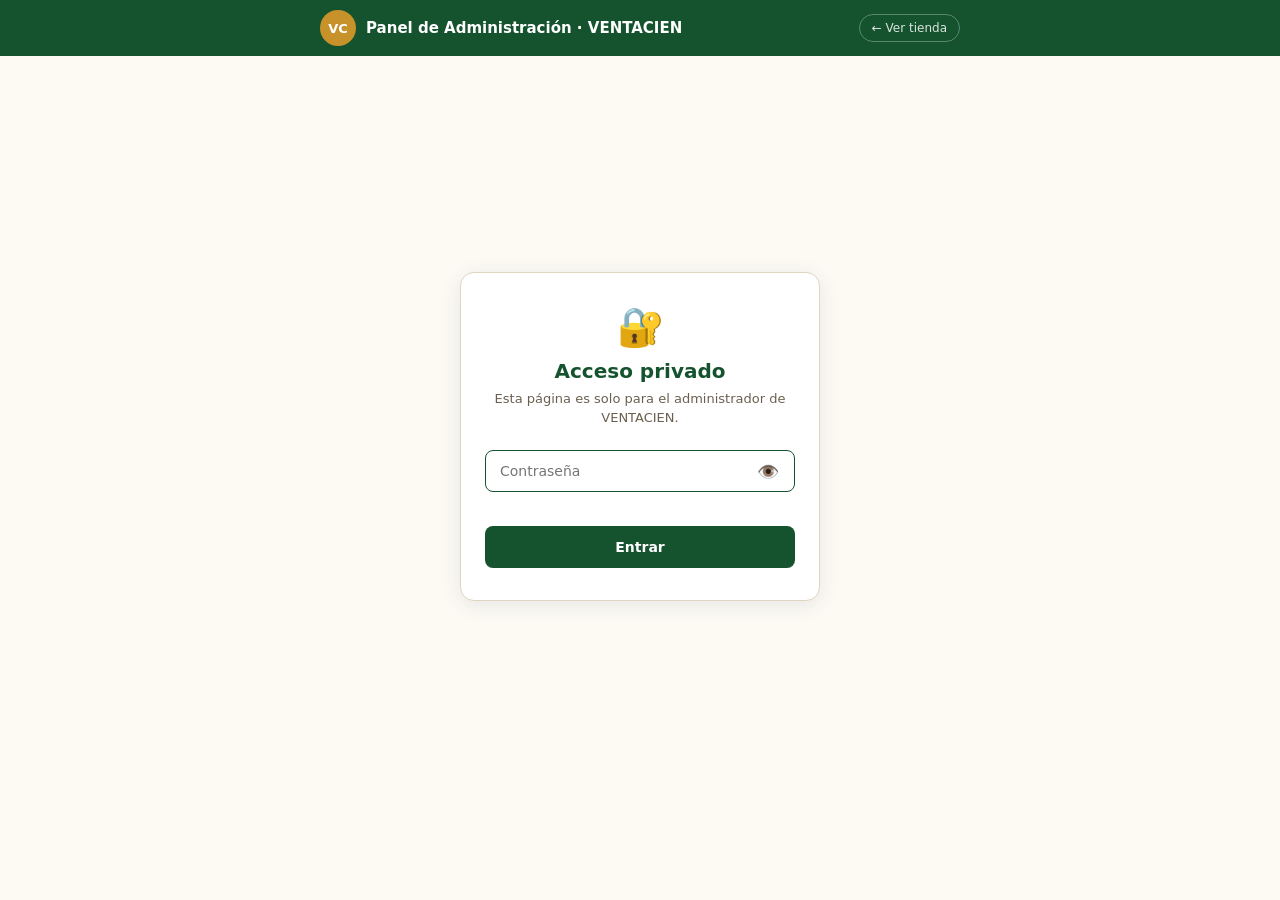
<file: admin-ventacien-doris.html>
<!DOCTYPE html>
<html lang="es">
<head>
<meta charset="UTF-8">
<meta name="viewport" content="width=device-width, initial-scale=1.0">
<title>Admin · VENTACIEN</title>
<style>
:root{
  --azul:#14532d;--azul2:#2a5080;--dorado:#c8922a;
  --crema:#fdfaf4;--crema2:#f5efe4;--linea:#e0d5c0;
  --texto:#1e2d1e;--suave:#6b6050;--rojo:#c0392b;--verde:#1a8a4a;--radio:10px;
}
*{box-sizing:border-box;margin:0;padding:0;}
body{background:var(--crema);color:var(--texto);font-family:'Segoe UI',system-ui,-apple-system,sans-serif;min-height:100vh;font-size:15px;}
button{cursor:pointer;font-family:inherit;}

.hdr{background:var(--azul);color:#fff;padding:0 16px;}
.hdr-in{max-width:640px;margin:0 auto;display:flex;align-items:center;justify-content:space-between;height:56px;}
.badge{width:36px;height:36px;border-radius:50%;background:var(--dorado);display:flex;align-items:center;justify-content:center;font-weight:800;font-size:13px;color:#fff;}
.hdr-titulo{font-weight:700;font-size:15px;margin-left:10px;flex:1;}
.hdr-link{background:transparent;border:1.5px solid rgba(255,255,255,0.3);color:rgba(255,255,255,0.85);padding:6px 12px;border-radius:20px;font-size:12px;text-decoration:none;}

.wrap{max-width:640px;margin:0 auto;padding:20px 14px 80px;}

.login-bg{min-height:80vh;display:flex;align-items:center;justify-content:center;}
.login-card{background:#fff;border:1px solid var(--linea);border-radius:14px;padding:32px 24px;max-width:360px;width:100%;text-align:center;box-shadow:0 4px 20px rgba(26,58,92,0.1);}
.login-ico{font-size:38px;margin-bottom:10px;}
.login-h{font-size:20px;font-weight:800;color:var(--azul);margin-bottom:6px;}
.login-p{font-size:13px;color:var(--suave);margin-bottom:22px;line-height:1.5;}

.pass-wrap{position:relative;margin-bottom:10px;}
.pass-wrap .input{margin-bottom:0;padding-right:44px;}
.toggle-pass{position:absolute;right:6px;top:50%;transform:translateY(-50%);background:transparent;border:none;font-size:18px;padding:6px 10px;border-radius:6px;color:var(--suave);}
.toggle-pass:hover{background:var(--crema2);}

.input{width:100%;border:1.5px solid var(--linea);border-radius:8px;padding:12px 14px;font-size:14px;font-family:inherit;background:#fff;transition:border-color .2s;margin-bottom:10px;}
.input:focus{outline:none;border-color:var(--azul);}
.err{color:var(--rojo);font-size:12px;min-height:16px;margin-bottom:8px;line-height:1.4;}
.btn{width:100%;border:none;padding:13px;border-radius:8px;font-size:14px;font-weight:700;transition:background .2s;}
.btn-azul{background:var(--azul);color:#fff;}
.btn-azul:hover{background:var(--azul2);}
.btn-dorado{background:var(--dorado);color:#fff;}
.btn-verde{background:var(--verde);color:#fff;}
.btn-verde:hover{background:#0f6a37;}
.btn-outline{background:transparent;border:1.5px solid var(--linea);color:var(--suave);width:100%;padding:12px;border-radius:8px;font-size:14px;font-weight:600;}

#panel,#form-producto{display:none;}
.aviso{background:rgba(200,146,42,.1);border:1.5px solid rgba(200,146,42,.35);border-radius:8px;padding:12px 14px;font-size:12.5px;line-height:1.65;color:#5c4a14;margin-bottom:16px;}
.aviso code{background:rgba(200,146,42,.2);padding:1px 5px;border-radius:3px;font-weight:700;}
.aviso strong{color:var(--rojo);}
.acciones-top{display:flex;flex-direction:column;gap:10px;margin-bottom:20px;}
.acciones-github{display:flex;flex-wrap:wrap;gap:8px;align-items:center;background:#fff;border:1px solid var(--linea);border-radius:10px;padding:12px;margin-bottom:16px;}
.acciones-github input{flex:1;min-width:140px;border:1.5px solid var(--linea);border-radius:6px;padding:8px 10px;font-size:13px;}
.acciones-github .btn{width:auto;padding:8px 18px;}

/* ===== PANEL TASAS DE CAMBIO ===== */
.tasas-panel{background:#fff;border:1.5px solid var(--dorado);border-radius:10px;padding:14px;margin-bottom:16px;}
.tasas-titulo{font-size:13px;font-weight:800;color:var(--azul);margin-bottom:10px;display:flex;align-items:center;gap:6px;text-transform:uppercase;letter-spacing:.04em;}
.tasas-grid{display:grid;grid-template-columns:repeat(auto-fill,minmax(150px,1fr));gap:8px;margin-bottom:10px;}
.tasa-item{display:flex;flex-direction:column;gap:3px;}
.tasa-item label{font-size:10.5px;font-weight:700;color:var(--suave);text-transform:uppercase;letter-spacing:.04em;}
.tasa-item input{border:1.5px solid var(--linea);border-radius:6px;padding:7px 9px;font-size:14px;font-family:inherit;font-weight:700;color:var(--azul);background:#fff;width:100%;}
.tasa-item input:focus{outline:none;border-color:var(--azul);}
.tasa-item input[readonly]{background:var(--crema2);color:var(--suave);cursor:not-allowed;}
.tasas-btns{display:flex;flex-wrap:wrap;gap:8px;}
.tasas-btns .btn{width:auto;padding:8px 14px;font-size:12px;}
.tasas-help{font-size:11px;color:var(--suave);margin-top:8px;line-height:1.5;}

.cat-select{width:100%;border:1.5px solid var(--linea);border-radius:8px;padding:10px 12px;font-size:13.5px;font-family:inherit;background:#fff;color:var(--texto);margin-bottom:16px;}
.buscador-admin{width:100%;border:1.5px solid var(--linea);border-radius:8px;padding:10px 12px;font-size:13.5px;font-family:inherit;background:#fff;color:var(--texto);margin-bottom:12px;}
.buscador-admin:focus{outline:none;border-color:var(--azul);}
.resultado-contador{font-size:12px;color:var(--suave);margin-bottom:10px;display:block;}

.lista{display:flex;flex-direction:column;gap:10px;}
.item{display:flex;align-items:center;gap:12px;background:#fff;border:1px solid var(--linea);border-radius:10px;padding:12px;box-shadow:0 1px 4px rgba(26,58,92,.06);}
.item.rebajado{border-color:#e6391a;box-shadow:0 1px 6px rgba(230,57,26,.15);}
.item-img{width:60px;height:60px;border-radius:8px;object-fit:cover;flex-shrink:0;background:var(--crema2);}
.item-img-ph{width:60px;height:60px;border-radius:8px;flex-shrink:0;background:var(--crema2);display:flex;align-items:center;justify-content:center;font-size:22px;opacity:.4;}
.item-info{flex:1;min-width:0;}
.item-cat{font-size:10.5px;font-weight:700;text-transform:uppercase;letter-spacing:.06em;color:var(--dorado);margin-bottom:2px;}
.item-nombre{font-size:14px;font-weight:700;color:var(--azul);white-space:nowrap;overflow:hidden;text-overflow:ellipsis;}
.item-precio{font-size:12.5px;color:var(--dorado);margin-top:2px;}
.item-precio .precio-orig{color:#999;text-decoration:line-through;margin-left:4px;font-weight:400;font-size:11.5px;}
.item-precio .precio-off{background:#fdecec;color:#c0392b;font-weight:800;font-size:10.5px;padding:1px 5px;border-radius:3px;margin-left:4px;}
.item-btns{display:flex;gap:6px;flex-shrink:0;}
.btn-sm{border:1.5px solid var(--linea);background:transparent;color:var(--texto);font-size:12px;padding:6px 10px;border-radius:6px;font-family:inherit;}
.btn-del{border:1.5px solid var(--rojo);background:transparent;color:var(--rojo);width:34px;height:34px;border-radius:6px;display:flex;align-items:center;justify-content:center;font-size:16px;}
.btn-stock{border:1.5px solid var(--suave);background:transparent;color:var(--suave);width:34px;height:34px;border-radius:6px;display:flex;align-items:center;justify-content:center;font-size:15px;}
.btn-stock.activo{border-color:var(--rojo);background:var(--rojo);color:#fff;}
.item.agotado{opacity:.5;}
.item-agotado-tag{color:var(--rojo);font-weight:700;}
.empty-lista{text-align:center;padding:36px 20px;color:var(--suave);font-size:14px;}

.form-h{font-size:18px;font-weight:800;color:var(--azul);margin-bottom:18px;}
.form-group{margin-bottom:16px;}
.form-row{display:flex;gap:12px;margin-bottom:16px;}
.lbl{display:block;font-size:11.5px;font-weight:700;color:var(--suave);margin-bottom:6px;text-transform:uppercase;letter-spacing:.04em;}
.textarea{width:100%;border:1.5px solid var(--linea);border-radius:8px;padding:11px 13px;font-size:14px;background:#fff;min-height:85px;resize:vertical;font-family:inherit;}
.textarea:focus{outline:none;border-color:var(--azul);}
.img-picker{border:2px dashed var(--linea);border-radius:10px;cursor:pointer;display:flex;align-items:center;justify-content:center;overflow:hidden;height:170px;background:#fff;transition:border-color .2s;}
.img-picker:hover{border-color:var(--azul);}
.img-picker img{width:100%;height:100%;object-fit:cover;}
.img-ph{display:flex;flex-direction:column;align-items:center;gap:8px;color:var(--suave);font-size:13px;}
.aviso-archivo{margin-top:10px;background:rgba(200,146,42,.1);border:1.5px dashed rgba(200,146,42,.5);border-radius:8px;padding:11px 13px;font-size:12px;line-height:1.7;color:#5c4a14;display:none;}
.aviso-archivo code{background:rgba(200,146,42,.2);padding:1px 5px;border-radius:3px;font-weight:700;}
.btn-dl-foto{margin-top:8px;background:var(--dorado);color:#fff;border:none;padding:8px 14px;border-radius:6px;font-size:12px;font-weight:700;font-family:inherit;}
.sep{height:1px;background:var(--linea);margin:20px 0;}

.help-txt{font-size:11.5px;color:var(--suave);margin-top:4px;line-height:1.5;}
.help-txt code{background:var(--crema2);padding:1px 5px;border-radius:3px;font-weight:700;}

.preview-card{background:#fff;border:1px solid var(--linea);border-radius:12px;padding:12px;margin-bottom:16px;display:flex;gap:12px;align-items:center;}
.preview-card.rebajado{border-color:#e6391a;background:linear-gradient(135deg,#fff 70%,#fff5f4);}
.preview-img{width:60px;height:60px;border-radius:8px;object-fit:cover;background:var(--crema2);flex-shrink:0;display:flex;align-items:center;justify-content:center;font-size:22px;opacity:.5;}
.preview-info{flex:1;min-width:0;}
.preview-nombre{font-size:13px;font-weight:700;color:var(--azul);margin-bottom:3px;}
.preview-precio{font-size:16px;font-weight:800;color:var(--azul);}
.preview-precio.rebajado{color:#c0392b;}
.preview-precio-orig{font-size:12px;color:#999;text-decoration:line-through;font-weight:500;margin-left:6px;}
.preview-off{display:inline-block;background:linear-gradient(135deg,#e6391a,#ff6a2f);color:#fff;font-size:11px;font-weight:900;padding:2px 7px;border-radius:4px;margin-left:6px;letter-spacing:.02em;}

.stats{display:grid;grid-template-columns:repeat(2,1fr);gap:10px;margin-bottom:18px;}
.stat{background:#fff;border:1px solid var(--linea);border-radius:10px;padding:14px;text-align:center;}
.stat-n{font-size:24px;font-weight:800;color:var(--azul);}
.stat-l{font-size:11px;color:var(--suave);text-transform:uppercase;letter-spacing:.06em;}

.toast{position:fixed;bottom:20px;left:50%;transform:translateX(-50%);background:#14532d;color:#fff;padding:12px 24px;border-radius:10px;font-weight:600;box-shadow:0 4px 15px rgba(0,0,0,0.3);z-index:999;animation:fadeIn 0.3s;max-width:90%;text-align:center;}
@keyframes fadeIn{from{opacity:0;transform:translateY(20px);}to{opacity:1;transform:translateY(0);}}
</style>
</head>
<body>

<header class="hdr">
  <div class="hdr-in">
    <div class="badge">VC</div>
    <span class="hdr-titulo">Panel de Administración · VENTACIEN</span>
    <a href="index.html" class="hdr-link">← Ver tienda</a>
  </div>
</header>

<div class="wrap">

  <!-- LOGIN -->
  <div class="login-bg" id="loginWrap">
    <div class="login-card">
      <div class="login-ico">🔐</div>
      <h2 class="login-h">Acceso privado</h2>
      <p class="login-p">Esta página es solo para el administrador de VENTACIEN.</p>
      <div class="pass-wrap">
        <input type="password" class="input" id="passInput" placeholder="Contraseña" autocomplete="off">
        <button type="button" class="toggle-pass" id="togglePass" title="Mostrar/ocultar contraseña">👁️</button>
      </div>
      <div class="err" id="loginErr"></div>
      <button class="btn btn-azul" id="loginBtn">Entrar</button>
    </div>
  </div>

  <!-- PANEL -->
  <div id="panel">

    <div class="stats" id="stats"></div>

    <!-- TASAS DE CAMBIO -->
    <div class="tasas-panel">
      <div class="tasas-titulo">💱 Tasas de cambio (afectan los precios de la tienda)</div>
      <div class="tasas-grid">
        <div class="tasa-item"><label>USD (base)</label><input type="number" id="tasaUSD" value="1" step="0.01" readonly></div>
        <div class="tasa-item"><label>MN (CUP)</label><input type="number" id="tasaMN" value="810" step="1"></div>
        <div class="tasa-item"><label>Transferencia</label><input type="number" id="tasaTransferencia" value="825" step="1"></div>
        <div class="tasa-item"><label>Zelle</label><input type="number" id="tasaZelle" value="1.05" step="0.01"></div>
        <div class="tasa-item"><label>Tarjeta</label><input type="number" id="tasaTarjeta" value="1.1" step="0.01"></div>
        <div class="tasa-item"><label>Euro</label><input type="number" id="tasaEuro" value="0.90" step="0.01"></div>
      </div>
      <div class="tasas-btns">
        <button class="btn btn-azul" id="guardarTasasBtn">💾 Guardar (local)</button>
        <button class="btn btn-verde" id="publicarTasasBtn">🚀 Publicar en GitHub</button>
        <button class="btn btn-dorado" id="descargarTasasBtn">⬇ Descargar tasas.json</button>
      </div>
      <div class="tasas-help">💡 El <strong>USD</strong> siempre es 1 (es la moneda base). Los demás valores son el multiplicador desde USD. Ej: si MN = 810, un producto de 10 USD se mostrará como <code>8,100 MN</code>.</div>
    </div>

    <div class="acciones-github" id="gitConfig">
      <input type="text" id="gitRepo" placeholder="usuario/repo (ej: revolico-cienfuegos/Catalogo-de-ventas)" style="flex:2;">
      <input type="password" id="gitToken" placeholder="Token de GitHub (clásico)" style="flex:2;">
      <button class="btn btn-azul" id="guardarGitConfig" style="width:auto;padding:8px 18px;">💾 Guardar</button>
      <button class="btn btn-verde" id="publicarGitBtn" style="width:auto;padding:8px 18px;">🚀 Publicar productos</button>
    </div>

    <div class="aviso">
      <strong>⚠️ Sincronización:</strong> Los productos que ves aquí están guardados en tu navegador (<code>localStorage</code>). <br>
      ✅ Al guardar un producto con foto nueva, la imagen se subirá automáticamente a GitHub (si has configurado token y repositorio).<br>
      <strong>💱 TASAS:</strong> Edita los valores del panel de arriba y pulsa <strong>🚀 Publicar en GitHub</strong> para que la tienda use las nuevas tasas. También puedes descargar <code>tasas.json</code> y subirlo manualmente.<br>
      <strong>💡 REBAJAS:</strong> Rellena <code>Precio original</code> para activar la rebaja (badge -X% rojo y sección "Ofertas del día").<br>
      <strong>⏱️ REBAJAS CON TIEMPO:</strong> La rebaja dura <strong>7 días</strong> desde la <code>Fecha de inicio de la rebaja</code>. Pasado ese tiempo, se quita automáticamente.<br>
      <strong>🆕 NUEVO:</strong> El campo <code>fecha_agregado</code> controla cuándo se quita el badge "Nuevo" (7 días después).<br>
      <strong>🎅 GORRO NAVIDEÑO:</strong> Cada producto tiene un checkbox propio para activar/desactivar la cinta verde y el gorro de regalo.
    </div>

    <div class="acciones-top">
      <button class="btn btn-azul" id="nuevoBtn">＋ Agregar producto</button>
      <button class="btn btn-dorado" id="descargarBtn">⬇ Descargar productos.json</button>
    </div>

    <input type="text" class="buscador-admin" id="buscarProducto" placeholder="🔍 Buscar producto por nombre...">
    <span class="resultado-contador" id="contadorResultados"></span>

    <select class="cat-select" id="filtroLista">
      <option value="todas">📦 Todos los productos</option>
    </select>

    <div class="empty-lista" id="emptyLista" style="display:none;">Aún no hay productos. ¡Agrega el primero!</div>
    <div class="lista" id="lista"></div>
  </div>

  <!-- FORMULARIO -->
  <div id="form-producto">
    <div class="form-h" id="formH">Nuevo producto</div>

    <div class="preview-card" id="previewCard">
      <div class="preview-img" id="previewImg">🖼️</div>
      <div class="preview-info">
        <div class="preview-nombre" id="previewNombre">Nombre del producto</div>
        <div id="previewPrecio"></div>
      </div>
    </div>

    <div class="form-group">
      <label class="lbl">Foto del producto</label>
      <div class="img-picker" id="imgPicker">
        <div class="img-ph"><span style="font-size:32px;">🖼️</span><span>Tocar para elegir foto</span></div>
      </div>
      <input type="file" accept="image/*" id="fileInput" style="display:none;">
      <div class="aviso-archivo" id="avisoArchivo"></div>
    </div>

    <div class="form-group">
      <label class="lbl">Categoría</label>
      <select class="input" id="campoCategoria">
        <option value="">-- Selecciona una categoría --</option>
<option value="familiares">👨‍👩‍👧‍👦 Combos Familiares</option>
<option value="pareja">💑 Combos para Dos</option>
<option value="navidenos">🎄 Especiales Navideños</option>
<option value="desayunos">🥞 Desayunos y Meriendas</option>
<option value="bebidas-postres">🍰 Bebidas y Postres</option>
</select>
    </div>

    <div class="form-group">
      <label class="lbl">Nombre del producto</label>
      <input type="text" class="input" id="campoNombre" placeholder="Ej: 🎄 Combo Familiar (4 personas) 🎄">
    </div>

    <div class="form-row">
      <div style="flex:2;">
        <label class="lbl">Precio actual (rebajado)</label>
        <input type="text" class="input" id="campoPrecio" placeholder="Ej: 85" inputmode="decimal">
      </div>
      <div style="flex:1;">
        <label class="lbl">Moneda</label>
        <input type="text" class="input" id="campoMoneda" placeholder="USD">
      </div>
    </div>

    <div class="form-group">
      <label class="lbl">Precio original (para REBAJAS — opcional)</label>
      <input type="text" class="input" id="campoPrecioOriginal" placeholder="Ej: 120 (dejar vacío si no hay rebaja)" inputmode="decimal">
      <div class="help-txt">💡 Si pones un número <strong>mayor</strong> que el "Precio actual", se activa la rebaja: la tienda mostrará el precio tachado, un badge <code>-X%</code> rojo, y el producto aparecerá en <strong>Ofertas del día</strong>.</div>
    </div>

    <div class="form-group" id="grupoFechaRebaja" style="display:none;">
      <label class="lbl">📅 Fecha de inicio de la rebaja (duración: 7 días)</label>
      <input type="date" class="input" id="campoFechaRebaja">
      <div class="help-txt">💡 La rebaja se <strong>quitará automáticamente 7 días</strong> después de esta fecha. Se rellena con hoy al activar una rebaja nueva.</div>
    </div>

    <div class="form-group">
      <label class="lbl">Descripción</label>
      <textarea class="textarea" id="campoDescripcion" placeholder="Características, especificaciones, estado, garantía..."></textarea>
    </div>

    <div class="form-group">
      <label class="lbl">Etiqueta (pestaña "Tendencias" de la tienda)</label>
      <select class="input" id="campoEtiqueta">
        <option value="">Ninguna</option>
        <option value="mas_vendido">🔥 Más vendido</option>
        <option value="nuevo">🆕 Nuevo</option>
      </select>
    </div>

    <div class="form-group" id="grupoFecha" style="display:none;">
      <label class="lbl">Fecha de agregado (para calcular los 7 días)</label>
      <input type="date" class="input" id="campoFechaAgregado">
      <div class="help-txt" id="helpFecha">💡 El badge 🆕 <strong>Nuevo</strong> se quita automáticamente <strong>7 días</strong> después de esta fecha. Se rellena con hoy al marcar "Nuevo" en un producto nuevo.</div>
    </div>

    <div class="form-group" style="display:flex;align-items:center;gap:8px;">
      <input type="checkbox" id="campoAgotado" style="width:18px;height:18px;">
      <label class="lbl" for="campoAgotado" style="margin:0;">🚫 Agotado (ocultarlo de la tienda online)</label>
    </div>

    <div class="form-group" style="display:flex;align-items:center;gap:8px;">
      <input type="checkbox" id="campoDomicilio" style="width:18px;height:18px;" checked>
      <label class="lbl" for="campoDomicilio" style="margin:0;">🚚 Domicilio gratis (en Cienfuegos)</label>
    </div>

    <div class="form-group" style="display:flex;align-items:center;gap:8px;">
      <input type="checkbox" id="campoRegalo" style="width:18px;height:18px;" checked>
      <label class="lbl" for="campoRegalo" style="margin:0;">🎅 Gorro navideño de regalo (promoción de Navidad)</label>
    </div>
    <div class="help-txt" style="margin-top:-8px;margin-bottom:14px;">
      💡 Si lo desmarcas, el producto <strong>no</strong> mostrará la cinta verde ni el gorro navideño en la tienda, aunque su precio supere los 20 USD.
    </div>

    <button class="btn btn-azul" id="guardarBtn">Guardar producto</button>
    <div class="sep"></div>
    <button class="btn-outline" id="cancelarBtn">Cancelar</button>
  </div>

</div>

<script>
// ============================================================
//  CONFIGURACIÓN
// ============================================================
const PASS = "V3nt4C13nFueg0s2026!";
const LS = "vc_admin_productos";
const LS_GIT = "vc_admin_git";
const LS_TASAS = "vc_admin_tasas";
const UMBRAL_REGALO_USD = 20;
const DIAS_REBAJA = 7;

// Tasas por defecto (deben coincidir con las del index)
const TASAS_DEFAULT = {
  USD: 1,
  MN: 810,
  Transferencia: 825,
  Zelle: 1.05,
  Tarjeta: 1.1,
  Euro: 0.90
};

const CATS = [
{id:"familiares",nombre:"Combos Familiares",ico:"👨‍👩‍👧‍👦"},
{id:"pareja",nombre:"Combos para Dos",ico:"💑"},
{id:"navidenos",nombre:"Especiales Navideños",ico:"🎄"},
{id:"desayunos",nombre:"Desayunos y Meriendas",ico:"🥞"},
{id:"bebidas-postres",nombre:"Bebidas y Postres",ico:"🍰"}
];

let productos=[], editandoId=null, imagenActual="", archivoPendiente=null, archivoNombre="";
let filtroCategoria = "todas";
let textoBusqueda = "";

// ── UTILIDADES ──
function catNombre(id){ return CATS.find(c=>c.id===id)?.nombre||id; }
function catIco(id){ return CATS.find(c=>c.id===id)?.ico||"📦"; }
function fmt(p,m){ return p?`${p} ${m||""}`.trim():""; }

function tieneDescuento(p){
  if (!p) return false;
  const po = parseFloat(p.precio_original);
  const pf = parseFloat(p.precio);
  const baseOk = !isNaN(po) && !isNaN(pf) && po > pf && po > 0;
  if (!baseOk) return false;
  if (!p.fecha_rebaja) return true;
  const fecha = new Date(p.fecha_rebaja);
  if (isNaN(fecha.getTime())) return true;
  const ahora = new Date();
  const diffMs = ahora.getTime() - fecha.getTime();
  if (diffMs < 0) return true;
  const diasTranscurridos = diffMs / (1000 * 60 * 60 * 24);
  return diasTranscurridos < DIAS_REBAJA;
}

function tieneRebajaBruta(p){
  if (!p) return false;
  const po = parseFloat(p.precio_original);
  const pf = parseFloat(p.precio);
  return !isNaN(po) && !isNaN(pf) && po > pf && po > 0;
}

function diasRestantesRebaja(p){
  if (!tieneRebajaBruta(p)) return null;
  if (!p.fecha_rebaja) return null;
  const fecha = new Date(p.fecha_rebaja);
  if (isNaN(fecha.getTime())) return null;
  const ahora = new Date();
  const diffMs = ahora.getTime() - fecha.getTime();
  const dias = (1000 * 60 * 60 * 24);
  const restantes = Math.ceil(DIAS_REBAJA - (diffMs / dias));
  return Math.max(0, restantes);
}

function porcentajeDescuento(p){
  if (!tieneDescuento(p)) return 0;
  const po = parseFloat(p.precio_original);
  const pf = parseFloat(p.precio);
  return Math.round(((po - pf) / po) * 100);
}

function tieneRegalo(p){
  if (!p) return false;
  if (p.regalo_navideno === true || p.regalo_navideno === "true") return true;
  if (p.regalo_navideno === false || p.regalo_navideno === "false") return false;
  const v = parseFloat(p.precio);
  return !isNaN(v) && v > UMBRAL_REGALO_USD;
}

function hoyISO(){
  const d = new Date();
  const y = d.getFullYear();
  const m = String(d.getMonth()+1).padStart(2,'0');
  const dd = String(d.getDate()).padStart(2,'0');
  return `${y}-${m}-${dd}`;
}

function mostrarToast(msg, color="#14532d"){
  const old = document.querySelector(".toast");
  if(old) old.remove();
  const div = document.createElement("div");
  div.className = "toast";
  div.textContent = msg;
  div.style.background = color;
  document.body.appendChild(div);
  setTimeout(()=>div.remove(), 5000);
}

// ============================================================
//  LOGIN
// ============================================================
const passInput = document.getElementById("passInput");
const togglePass = document.getElementById("togglePass");

togglePass.addEventListener("click", () => {
  if (passInput.type === "password") {
    passInput.type = "text";
    togglePass.textContent = "🙈";
  } else {
    passInput.type = "password";
    togglePass.textContent = "👁️";
  }
  passInput.focus();
});

document.getElementById("loginBtn").addEventListener("click", login);
passInput.addEventListener("keydown", e=>{ if(e.key==="Enter") login(); });
window.addEventListener("load", ()=>{ passInput.focus(); });

function login(){
  const errEl = document.getElementById("loginErr");
  const escrito = (passInput.value || "").trim();
  if(escrito === ""){ errEl.textContent = "Escribe la contraseña."; return; }
  if(escrito === PASS){
    errEl.textContent = "";
    document.getElementById("loginWrap").style.display="none";
    document.getElementById("panel").style.display="block";
    cargar();
    cargarConfigGit();
    cargarTasasAdmin();
  } else {
    errEl.innerHTML = "❌ Contraseña incorrecta.<br><small style='color:#6b6050;'>Revisa mayúsculas, números (1 vs l, 0 vs O) y el signo <b>!</b> al final. Sin espacios.</small>";
    passInput.focus();
    passInput.select();
  }
}

// ============================================================
//  TASAS DE CAMBIO (ADMIN)
// ============================================================
function leerInputsTasas(){
  return {
    USD: 1,
    MN: parseFloat(document.getElementById("tasaMN").value) || TASAS_DEFAULT.MN,
    Transferencia: parseFloat(document.getElementById("tasaTransferencia").value) || TASAS_DEFAULT.Transferencia,
    Zelle: parseFloat(document.getElementById("tasaZelle").value) || TASAS_DEFAULT.Zelle,
    Tarjeta: parseFloat(document.getElementById("tasaTarjeta").value) || TASAS_DEFAULT.Tarjeta,
    Euro: parseFloat(document.getElementById("tasaEuro").value) || TASAS_DEFAULT.Euro,
  };
}

function rellenarInputsTasas(tasas){
  document.getElementById("tasaUSD").value = 1;
  document.getElementById("tasaMN").value = tasas.MN;
  document.getElementById("tasaTransferencia").value = tasas.Transferencia;
  document.getElementById("tasaZelle").value = tasas.Zelle;
  document.getElementById("tasaTarjeta").value = tasas.Tarjeta;
  document.getElementById("tasaEuro").value = tasas.Euro;
}

async function cargarTasasAdmin(){
  let tasas = { ...TASAS_DEFAULT };
  // 1) Intentar servidor
  try {
    const res = await fetch("tasas.json?_="+Date.now(), { cache: "no-store" });
    if (res.ok) {
      const data = await res.json();
      if (data && typeof data === "object") {
        tasas = { ...TASAS_DEFAULT, ...data, USD: 1 };
      }
    }
  } catch(e){ /* fallback */ }
  // 2) Fallback localStorage
  if (!tasas.MN || tasas.MN === TASAS_DEFAULT.MN) {
    try {
      const local = localStorage.getItem(LS_TASAS);
      if (local) {
        const data = JSON.parse(local);
        if (data && typeof data === "object") {
          tasas = { ...TASAS_DEFAULT, ...data, USD: 1 };
        }
      }
    } catch(_) {}
  }
  rellenarInputsTasas(tasas);
  localStorage.setItem(LS_TASAS, JSON.stringify(tasas));
  console.log("💱 Tasas cargadas en admin:", tasas);
}

document.getElementById("guardarTasasBtn").addEventListener("click", ()=>{
  const tasas = leerInputsTasas();
  localStorage.setItem(LS_TASAS, JSON.stringify(tasas));
  mostrarToast("✅ Tasas guardadas en local", "#1a8a4a");
});

document.getElementById("publicarTasasBtn").addEventListener("click", async ()=>{
  const {repo, token} = obtenerConfigGit();
  if(!repo || !token){
    mostrarToast("❌ Configura primero el repositorio y el token de GitHub", "#c0392b");
    return;
  }
  const tasas = leerInputsTasas();
  const btn = document.getElementById("publicarTasasBtn");
  btn.textContent = "⏳ Publicando...";
  btn.disabled = true;
  try {
    const contenido = JSON.stringify(tasas, null, 2);
    const sha = await obtenerSHAArchivo(repo, token, "tasas.json");
    await actualizarArchivoEnRepo(repo, token, "tasas.json", contenido, sha);
    localStorage.setItem(LS_TASAS, JSON.stringify(tasas));
    mostrarToast("✅ Tasas publicadas en GitHub correctamente", "#1a8a4a");
  } catch(err) {
    mostrarToast("❌ Error: " + err.message, "#c0392b");
  } finally {
    btn.textContent = "🚀 Publicar en GitHub";
    btn.disabled = false;
  }
});

document.getElementById("descargarTasasBtn").addEventListener("click", ()=>{
  const tasas = leerInputsTasas();
  const blob = new Blob([JSON.stringify(tasas, null, 2)], {type:"application/json"});
  const url = URL.createObjectURL(blob);
  const a = document.createElement("a"); a.href = url; a.download = "tasas.json";
  document.body.appendChild(a); a.click(); document.body.removeChild(a); URL.revokeObjectURL(url);
  mostrarToast("✅ tasas.json descargado · súbelo a GitHub", "#14532d");
});

// ── CONFIGURACIÓN GITHUB ──
function cargarConfigGit(){
  const data = localStorage.getItem(LS_GIT);
  if(data){
    try{
      const {repo, token} = JSON.parse(data);
      document.getElementById("gitRepo").value = repo||"";
      document.getElementById("gitToken").value = token||"";
    }catch(e){}
  }
}

function obtenerConfigGit(){
  const repo = document.getElementById("gitRepo").value.trim();
  const token = document.getElementById("gitToken").value.trim();
  return {repo, token};
}

document.getElementById("guardarGitConfig").addEventListener("click", ()=>{
  const {repo, token} = obtenerConfigGit();
  if(!repo || !token){
    mostrarToast("❌ Completa ambos campos (repo y token)", "#c0392b");
    return;
  }
  localStorage.setItem(LS_GIT, JSON.stringify({repo, token}));
  mostrarToast("✅ Configuración guardada", "#1a8a4a");
});

// ── SUBIR IMAGEN A GITHUB ──
async function subirImagenAGitHub(repo, token, nombreArchivo, blobImagen){
  const urlBase = `https://api.github.com/repos/${repo}/contents/imagen/${nombreArchivo}`;
  let sha = null;
  try {
    const res = await fetch(urlBase, {
      headers: { Authorization: `token ${token}`, Accept: "application/vnd.github.v3+json" }
    });
    if(res.ok){
      const data = await res.json();
      sha = data.sha;
    } else if(res.status !== 404){
      throw new Error(`Error al verificar imagen: ${res.status} ${res.statusText}`);
    }
  } catch(e){
    if(!e.message.includes("404")) throw e;
  }

  const base64 = await new Promise((resolve, reject) => {
    const reader = new FileReader();
    reader.onload = () => resolve(reader.result.split(',')[1]);
    reader.onerror = reject;
    reader.readAsDataURL(blobImagen);
  });

  const body = {
    message: `Subir imagen ${nombreArchivo} desde panel admin VENTACIEN`,
    content: base64,
    branch: "main"
  };
  if(sha) body.sha = sha;

  const res = await fetch(urlBase, {
    method: "PUT",
    headers: {
      Authorization: `token ${token}`,
      "Content-Type": "application/json",
      Accept: "application/vnd.github.v3+json"
    },
    body: JSON.stringify(body)
  });
  if(!res.ok){
    const err = await res.json();
    throw new Error(err.message || `HTTP ${res.status}`);
  }
  return true;
}

// ── GITHUB: helpers genéricos ──
async function obtenerSHAArchivo(repo, token, nombreArchivo){
  const url = `https://api.github.com/repos/${repo}/contents/${nombreArchivo}`;
  const res = await fetch(url, {
    headers: {
      Authorization: `token ${token}`,
      Accept: "application/vnd.github.v3+json"
    }
  });
  if(res.status === 404) return null;
  if(!res.ok) throw new Error(`Error al obtener SHA de ${nombreArchivo}: ${res.status} ${res.statusText}`);
  const data = await res.json();
  return data.sha;
}

async function actualizarArchivoEnRepo(repo, token, nombreArchivo, contenido, sha){
  const url = `https://api.github.com/repos/${repo}/contents/${nombreArchivo}`;
  const body = {
    message: `Actualización de ${nombreArchivo} desde panel admin VENTACIEN`,
    content: btoa(unescape(encodeURIComponent(contenido))),
    sha: sha || undefined
  };
  const res = await fetch(url, {
    method: "PUT",
    headers: {
      Authorization: `token ${token}`,
      "Content-Type": "application/json",
      Accept: "application/vnd.github.v3+json"
    },
    body: JSON.stringify(body)
  });
  if(!res.ok){
    const err = await res.json();
    throw new Error(err.message || `HTTP ${res.status}`);
  }
  return true;
}

// ── PUBLICAR PRODUCTOS ──
document.getElementById("publicarGitBtn").addEventListener("click", async ()=>{
  const {repo, token} = obtenerConfigGit();
  if(!repo || !token){
    mostrarToast("❌ Configura primero el repositorio y el token", "#c0392b");
    return;
  }
  if(productos.length === 0){
    mostrarToast("❌ No hay productos para publicar", "#c0392b");
    return;
  }

  const btn = document.getElementById("publicarGitBtn");
  btn.textContent = "⏳ Publicando...";
  btn.disabled = true;

  try {
    if(archivoPendiente && archivoNombre){
      mostrarToast("⏳ Subiendo imagen pendiente...", "#14532d");
      try {
        await subirImagenAGitHub(repo, token, archivoNombre, archivoPendiente);
        archivoPendiente = null;
        archivoNombre = "";
        mostrarToast("✅ Imagen subida correctamente", "#1a8a4a");
      } catch(err) {
        mostrarToast("⚠️ Error al subir imagen: "+err.message, "#c0392b");
      }
    }

    mostrarToast("⏳ Publicando productos.json...", "#14532d");
    const contenido = JSON.stringify(productos, null, 2);
    const sha = await obtenerSHAArchivo(repo, token, "productos.json");
    await actualizarArchivoEnRepo(repo, token, "productos.json", contenido, sha);
    mostrarToast("✅ Productos publicados en GitHub correctamente", "#1a8a4a");
  } catch(err){
    mostrarToast("❌ Error: "+err.message, "#c0392b");
  } finally {
    btn.textContent = "🚀 Publicar productos";
    btn.disabled = false;
  }
});

// ── DATOS ──
function cargar(){
  fetch("productos.json?_="+Date.now(), { cache: "no-store", headers: { "Cache-Control": "no-cache" } })
    .then(r=>r.json())
    .then(d=>{
      productos=Array.isArray(d)?d:[];
      localStorage.setItem(LS, JSON.stringify(productos));
      renderStats();
      renderLista();
      buildFiltro();
    })
    .catch(()=>{
      const local = localStorage.getItem(LS);
      if(local){
        try{ productos=JSON.parse(local); }catch(e){ productos=[]; }
      } else { productos=[]; }
      renderStats();
      renderLista();
      buildFiltro();
    });
}

function guardarLocal(){ localStorage.setItem(LS, JSON.stringify(productos)); }

// ── STATS ──
function renderStats(){
  const total = productos.length;
  const cats = new Set(productos.map(p=>p.categoria)).size;
  const ofertas = productos.filter(p => tieneDescuento(p)).length;
  const nuevos = productos.filter(p => p.etiqueta === "nuevo").length;
  document.getElementById("stats").innerHTML=`
    <div class="stat"><div class="stat-n">${total}</div><div class="stat-l">Productos</div></div>
    <div class="stat"><div class="stat-n">${cats}</div><div class="stat-l">Categorías</div></div>
    <div class="stat"><div class="stat-n" style="color:#c0392b;">${ofertas}</div><div class="stat-l">🔥 Rebajados</div></div>
    <div class="stat"><div class="stat-n" style="color:#1257c9;">${nuevos}</div><div class="stat-l">🆕 Nuevos</div></div>
  `;
}

// ── FILTRO Y BÚSQUEDA ──
function buildFiltro(){
  const sel = document.getElementById("filtroLista");
  const catsActivas = CATS.filter(c=>productos.some(p=>p.categoria===c.id));
  sel.innerHTML = `<option value="todas">📦 Todos (${productos.length})</option>` +
    catsActivas.map(c=>{
      const n = productos.filter(p=>p.categoria===c.id).length;
      return `<option value="${c.id}">${c.ico} ${c.nombre} (${n})</option>`;
    }).join("");
  if (filtroCategoria && sel.querySelector(`option[value="${filtroCategoria}"]`)) {
    sel.value = filtroCategoria;
  } else {
    sel.value = "todas";
  }
}

document.getElementById("filtroLista").addEventListener("change", e=>{
  filtroCategoria = e.target.value;
  renderLista();
});

document.getElementById("buscarProducto").addEventListener("input", e=>{
  textoBusqueda = e.target.value.trim().toLowerCase();
  renderLista();
});

// ── LISTA ──
function renderLista(){
  const lista = document.getElementById("lista");
  const empty = document.getElementById("emptyLista");
  const contador = document.getElementById("contadorResultados");

  let datos = productos;
  if (filtroCategoria !== "todas") {
    datos = datos.filter(p => p.categoria === filtroCategoria);
  }
  if (textoBusqueda !== "") {
    datos = datos.filter(p => p.nombre.toLowerCase().normalize("NFD").replace(/[\u0300-\u036f]/g,"").includes(textoBusqueda));
  }

  contador.textContent = datos.length > 0 ? `🔍 ${datos.length} producto${datos.length!==1?"s":""} encontrado${datos.length!==1?"s":""}` : "";

  if(!datos.length){
    empty.style.display="block";
    lista.innerHTML="";
    return;
  }
  empty.style.display="none";

  lista.innerHTML = datos.map(p=>{
    const hasImg = p.imagen && p.imagen.length > 0;
    const imgHtml = hasImg ? `<div style="position:relative;"><img class="item-img" src="${p.imagen}" alt="${p.nombre}" loading="lazy" onerror="console.warn('Admin lista: imagen no encontrada:', this.src); this.style.display='none'; this.parentElement.querySelector('.item-img-ph').style.display='flex';"><div class="item-img-ph" style="display:none;">🖼️</div></div>` : `<div class="item-img-ph">🖼️</div>`;
    const desc = tieneDescuento(p);
    const pct = desc ? porcentajeDescuento(p) : 0;
    const regalo = tieneRegalo(p);
    const diasRest = diasRestantesRebaja(p);
    const rebajaVencida = tieneRebajaBruta(p) && !tieneDescuento(p);
    let rebajaInfo = "";
    if (desc && diasRest !== null) {
      rebajaInfo = ` · <span style="color:#c0392b;font-weight:700;">⏱️ ${diasRest} día${diasRest!==1?'s':''} restante${diasRest!==1?'s':''}</span>`;
    } else if (rebajaVencida) {
      rebajaInfo = ` · <span style="color:#999;font-weight:700;">⏱️ rebaja vencida</span>`;
    }
    return `
    <div class="item ${p.agotado?'agotado':''} ${desc?'rebajado':''}">
      ${imgHtml}
      <div class="item-info">
        <div class="item-cat">${catIco(p.categoria)} ${catNombre(p.categoria)}${p.etiqueta==="mas_vendido"?' · 🔥 Más vendido':p.etiqueta==="nuevo"?' · 🆕 Nuevo':''}${desc?' · 🔥 OFERTA':''}${regalo?' · 🎅 Regalo':''}${p.agotado?' · <span class="item-agotado-tag">Agotado</span>':''}${rebajaInfo}</div>
        <div class="item-nombre">${p.nombre||"(sin nombre)"}</div>
        <div class="item-precio">${desc 
          ? `${fmt(p.precio,p.moneda)} <span class="precio-orig">${fmt(p.precio_original,p.moneda)}</span> <span class="precio-off">-${pct}%</span>`
          : fmt(p.precio,p.moneda)}</div>
        ${p.domicilio_gratis === false ? '<div style="font-size:10px;color:#c0392b;font-weight:700;">🚫 Sin domicilio gratis</div>' : ''}
        ${p.fecha_agregado && p.etiqueta==="nuevo" ? `<div style="font-size:10px;color:#6b6050;">📅 Agregado: ${p.fecha_agregado}</div>` : ''}
        ${p.fecha_rebaja && tieneRebajaBruta(p) ? `<div style="font-size:10px;color:#6b6050;">📅 Rebaja iniciada: ${p.fecha_rebaja}</div>` : ''}
      </div>
      <div class="item-btns">
        <button class="btn-stock ${p.agotado?'activo':''}" data-stock="${p.id}" title="${p.agotado?'Marcar como disponible':'Marcar como agotado'}">${p.agotado?'✅':'🚫'}</button>
        <button class="btn-sm" data-id="${p.id}">✏️</button>
        <button class="btn-del" data-del="${p.id}">✕</button>
      </div>
    </div>
  `}).join("");

  lista.querySelectorAll(".btn-sm").forEach(b=>b.addEventListener("click",()=>abrirForm(productos.find(p=>p.id===b.dataset.id))));
  lista.querySelectorAll(".btn-del").forEach(b=>b.addEventListener("click",()=>eliminar(b.dataset.del)));
  lista.querySelectorAll(".btn-stock").forEach(b=>b.addEventListener("click",()=>toggleAgotado(b.dataset.stock)));
}

function toggleAgotado(id){
  const p = productos.find(p=>p.id===id);
  if(!p) return;
  p.agotado = !p.agotado;
  guardarLocal();
  renderLista();
}

function eliminar(id){
  if(!confirm("¿Eliminar este producto?")) return;
  productos = productos.filter(p=>p.id!==id);
  guardarLocal(); 
  renderStats(); 
  buildFiltro(); 
  renderLista();
}

// ── FORMULARIO ──
document.getElementById("nuevoBtn").addEventListener("click",()=>abrirForm(null));
document.getElementById("cancelarBtn").addEventListener("click",cerrarForm);

function abrirForm(p){
  document.getElementById("panel").style.display="none";
  document.getElementById("form-producto").style.display="block";
  document.getElementById("formH").textContent = p?"Editar producto":"Nuevo producto";
  editandoId=p?p.id:null;
  imagenActual=p?(p.imagen||""):"";
  archivoPendiente=null; archivoNombre="";
  document.getElementById("campoCategoria").value=p?(p.categoria||""):"";
  document.getElementById("campoNombre").value=p?(p.nombre||""):"";
  document.getElementById("campoPrecio").value=p?(p.precio||""):"";
  document.getElementById("campoPrecioOriginal").value=p?(p.precio_original||""):"";
  document.getElementById("campoMoneda").value=p?(p.moneda||"USD"):"USD";
  document.getElementById("campoDescripcion").value=p?(p.descripcion||""):"";
  document.getElementById("campoEtiqueta").value=p?(p.etiqueta||""):"";
  document.getElementById("campoAgotado").checked=p?!!p.agotado:false;
  document.getElementById("campoDomicilio").checked=p? (p.domicilio_gratis !== false) : true;

  let regaloChecked;
  if (p) {
    if (typeof p.regalo_navideno === "boolean") regaloChecked = p.regalo_navideno;
    else if (p.regalo_navideno === "true") regaloChecked = true;
    else if (p.regalo_navideno === "false") regaloChecked = false;
    else {
      const pr = parseFloat(p.precio);
      regaloChecked = !isNaN(pr) && pr > UMBRAL_REGALO_USD;
    }
  } else {
    regaloChecked = true;
  }
  document.getElementById("campoRegalo").checked = regaloChecked;

  const etiquetaSel = document.getElementById("campoEtiqueta").value;
  const grupoFecha = document.getElementById("grupoFecha");
  const campoFecha = document.getElementById("campoFechaAgregado");
  if(etiquetaSel === "nuevo"){
    grupoFecha.style.display = "block";
    campoFecha.value = p && p.fecha_agregado ? p.fecha_agregado : hoyISO();
  } else {
    grupoFecha.style.display = "none";
    campoFecha.value = p && p.fecha_agregado ? p.fecha_agregado : "";
  }

  const grupoFechaRebaja = document.getElementById("grupoFechaRebaja");
  const campoFechaRebaja = document.getElementById("campoFechaRebaja");
  if (p && tieneRebajaBruta(p)) {
    grupoFechaRebaja.style.display = "block";
    campoFechaRebaja.value = p.fecha_rebaja || hoyISO();
  } else {
    grupoFechaRebaja.style.display = "none";
    campoFechaRebaja.value = "";
  }

  const av=document.getElementById("avisoArchivo");
  av.style.display="none"; av.innerHTML="";
  actualizarPicker(p&&p.imagen?p.imagen:null);
  if(p&&p.imagen){ av.style.display="block"; av.innerHTML=`📌 Foto actual: <code>${p.imagen}</code>`; }
  actualizarPreview();
  window.scrollTo({top:0,behavior:"smooth"});
}

function cerrarForm(){
  document.getElementById("form-producto").style.display="none";
  document.getElementById("panel").style.display="block";
  textoBusqueda = "";
  document.getElementById("buscarProducto").value = "";
  renderLista();
}

function actualizarPicker(src){
  const pk=document.getElementById("imgPicker");
  if(src){
    pk.innerHTML = `<img src="${src}" alt="vista previa" onerror="console.warn('Admin picker: imagen no encontrada:', this.src); this.style.display='none'; this.parentElement.querySelector('.img-ph').style.display='flex';"><div class="img-ph" style="display:none;"><span style="font-size:32px;">🖼️</span><span>Foto no encontrada</span></div>`;
  } else {
    pk.innerHTML = `<div class="img-ph"><span style="font-size:32px;">🖼️</span><span>Tocar para elegir foto</span></div>`;
  }
}

function actualizarPreview(){
  const nombre = document.getElementById("campoNombre").value.trim() || "Nombre del producto";
  const precio = document.getElementById("campoPrecio").value.trim();
  const precioOrig = document.getElementById("campoPrecioOriginal").value.trim();
  const moneda = document.getElementById("campoMoneda").value.trim() || "USD";

  document.getElementById("previewNombre").textContent = nombre;

  const po = parseFloat(precioOrig);
  const pf = parseFloat(precio);
  const desc = !isNaN(po) && !isNaN(pf) && po > pf && po > 0;
  const pct = desc ? Math.round(((po - pf) / po) * 100) : 0;

  const card = document.getElementById("previewCard");
  const precioEl = document.getElementById("previewPrecio");

  const grupoFechaRebaja = document.getElementById("grupoFechaRebaja");
  const campoFechaRebaja = document.getElementById("campoFechaRebaja");
  if (desc) {
    grupoFechaRebaja.style.display = "block";
    if (!campoFechaRebaja.value) campoFechaRebaja.value = hoyISO();
  } else {
    grupoFechaRebaja.style.display = "none";
  }

  if(desc){
    card.classList.add("rebajado");
    precioEl.innerHTML = `
      <span class="preview-precio rebajado">${pf.toFixed(2)} ${moneda}</span>
      <span class="preview-precio-orig">${po.toFixed(2)} ${moneda}</span>
      <span class="preview-off">-${pct}%</span>
    `;
  } else {
    card.classList.remove("rebajado");
    if(precio){
      precioEl.innerHTML = `<span class="preview-precio">${pf.toFixed(2)} ${moneda}</span>`;
    } else {
      precioEl.innerHTML = `<span class="preview-precio" style="color:#999;font-size:13px;">Sin precio</span>`;
    }
  }

  const previewImg = document.getElementById("previewImg");
  if(imagenActual){
    previewImg.innerHTML = `<img src="${imagenActual}" style="width:100%;height:100%;object-fit:cover;border-radius:8px;" onerror="this.parentElement.textContent='🖼️';">`;
  } else {
    previewImg.textContent = "🖼️";
  }
}

["campoNombre","campoPrecio","campoPrecioOriginal","campoMoneda"].forEach(id=>{
  document.getElementById(id).addEventListener("input", actualizarPreview);
});

document.getElementById("campoEtiqueta").addEventListener("change", e=>{
  const grupoFecha = document.getElementById("grupoFecha");
  const campoFecha = document.getElementById("campoFechaAgregado");
  if(e.target.value === "nuevo"){
    grupoFecha.style.display = "block";
    if(!campoFecha.value) campoFecha.value = hoyISO();
  } else {
    grupoFecha.style.display = "none";
  }
});

document.getElementById("imgPicker").addEventListener("click",()=>document.getElementById("fileInput").click());

document.getElementById("fileInput").addEventListener("change", async e=>{
  const file=e.target.files?.[0]; if(!file) return;
  if(file.size>8*1024*1024){ alert("Imagen muy grande. Usa menos de 8MB."); return; }
  const nombre=document.getElementById("campoNombre").value.trim();
  const precio=document.getElementById("campoPrecio").value.trim();
  if(!nombre || !precio){
    alert("Primero escribe el Nombre y el Precio del producto, y después elige la foto (el nombre del archivo se genera igual que en imagen.py, usando esos dos datos).");
    e.target.value = "";
    return;
  }

  const av=document.getElementById("avisoArchivo");
  av.style.display="block";
  av.innerHTML = "⏳ Convirtiendo la foto a JPG...";

  let blobJpeg;
  try{
    blobJpeg = await convertirAJPEG(file);
  }catch(err){
    alert("No se pudo convertir esa foto a JPG. Prueba con otra imagen.");
    av.style.display="none";
    e.target.value = "";
    return;
  }

  const PALABRAS_IGNORAR = new Set(['de','para','con','por','en','a','el','la','los','las','marca','portátil','digital','inteligente']);
  function quitarAcentos(str){ return str.normalize('NFKD').replace(/[\u0300-\u036f]/g,'').replace(/[^\x00-\x7F]/g,''); }
  function slugifyCorto(texto){
    let t = quitarAcentos(texto);
    t = t.replace(/[^\w\s-]/g,'');
    const palabras = t.split(/\s+/).filter(Boolean);
    const filtradas = palabras.filter(p => !PALABRAS_IGNORAR.has(p.toLowerCase()) && p.length > 2);
    if(filtradas.length === 0) return 'producto';
    let base = filtradas.slice(0,2).join('-');
    if(base.length > 30) base = base.slice(0,30);
    return base;
  }
  function generarNombreImagen(nombreProducto, precio, extension){
    let limpio = (nombreProducto||'').replace(/[🔥()]/g,'');
    limpio = limpio.replace(/\[.*?\]/g,'');
    const base = slugifyCorto(limpio);
    const nombreBase = `${base}-${precio}usd`;
    const nombresExistentes = new Set(productos.filter(p => p.id !== editandoId).map(p => (p.imagen||'').split('/').pop()));
    let candidato = `${nombreBase}.${extension}`;
    let contador = 1;
    while(nombresExistentes.has(candidato)){
      contador++;
      candidato = `${nombreBase}-${contador}.${extension}`;
    }
    return candidato;
  }

  archivoNombre=generarNombreImagen(nombre, precio, "jpg");
  imagenActual=`imagen/${archivoNombre}`;
  archivoPendiente=blobJpeg;
  const reader=new FileReader();
  reader.onload=()=>{
    actualizarPicker(reader.result);
    actualizarPreview();
  };
  reader.readAsDataURL(blobJpeg);
  av.innerHTML=`📌 Nombre exacto para subir a la carpeta <code>imagen/</code>:<br><code>${archivoNombre}</code><br><small>La foto se convirtió automáticamente a JPG.</small><br><button class="btn-dl-foto" id="btnDlFoto">⬇ Descargar foto renombrada</button>`;
  document.getElementById("btnDlFoto").addEventListener("click",()=>{
    if(!archivoPendiente) return;
    const url=URL.createObjectURL(archivoPendiente);
    const a=document.createElement("a"); a.href=url; a.download=archivoNombre;
    document.body.appendChild(a); a.click(); document.body.removeChild(a); URL.revokeObjectURL(url);
  });
});

function convertirAJPEG(file, calidad=0.9){
  return new Promise((resolve, reject)=>{
    const reader = new FileReader();
    reader.onload = (ev)=>{
      const img = new Image();
      img.onload = ()=>{
        const canvas = document.createElement('canvas');
        canvas.width = img.naturalWidth;
        canvas.height = img.naturalHeight;
        const ctx = canvas.getContext('2d');
        ctx.fillStyle = '#ffffff';
        ctx.fillRect(0, 0, canvas.width, canvas.height);
        ctx.drawImage(img, 0, 0);
        canvas.toBlob(blob=>{
          if(blob) resolve(blob); else reject(new Error('No se pudo convertir la imagen a JPG'));
        }, 'image/jpeg', calidad);
      };
      img.onerror = ()=>reject(new Error('No se pudo leer la imagen seleccionada'));
      img.src = ev.target.result;
    };
    reader.onerror = ()=>reject(new Error('No se pudo leer el archivo'));
    reader.readAsDataURL(file);
  });
}

// ── GUARDAR PRODUCTO ──
document.getElementById("guardarBtn").addEventListener("click", async ()=>{
  const cat=document.getElementById("campoCategoria").value;
  const nombre=document.getElementById("campoNombre").value.trim();
  if(!cat){ alert("Selecciona una categoría."); return; }
  if(!nombre){ alert("Ponle un nombre al producto."); return; }

  const etiqueta = document.getElementById("campoEtiqueta").value;
  const fechaAgregadoInput = document.getElementById("campoFechaAgregado").value;
  const fechaRebajaInput = document.getElementById("campoFechaRebaja").value;

  const precioStr = document.getElementById("campoPrecio").value.trim();
  const precioOrigStr = document.getElementById("campoPrecioOriginal").value.trim();
  const pNum = parseFloat(precioStr);
  const poNum = parseFloat(precioOrigStr);
  if(precioOrigStr && !isNaN(poNum) && !isNaN(pNum) && poNum <= pNum){
    alert("El 'Precio original' debe ser MAYOR que el 'Precio actual' para que sea una rebaja válida. Si no quieres rebaja, deja el campo vacío.");
    return;
  }

  const datos={
    id:editandoId||("p_"+Date.now()),
    categoria:cat, nombre,
    precio:precioStr,
    moneda:document.getElementById("campoMoneda").value.trim(),
    descripcion:document.getElementById("campoDescripcion").value.trim(),
    etiqueta:etiqueta,
    agotado:document.getElementById("campoAgotado").checked,
    domicilio_gratis:document.getElementById("campoDomicilio").checked,
    regalo_navideno:document.getElementById("campoRegalo").checked,
    imagen:imagenActual,
  };

  const hayRebaja = precioOrigStr && !isNaN(poNum) && !isNaN(pNum) && poNum > pNum;
  if(hayRebaja){
    datos.precio_original = precioOrigStr;
    datos.fecha_rebaja = fechaRebajaInput || hoyISO();
  }

  if(etiqueta === "nuevo"){
    datos.fecha_agregado = fechaAgregadoInput || hoyISO();
  } else if(fechaAgregadoInput){
    datos.fecha_agregado = fechaAgregadoInput;
  }

  if(archivoPendiente && archivoNombre){
    const {repo, token} = obtenerConfigGit();
    if(repo && token){
      try {
        mostrarToast("⏳ Subiendo imagen a GitHub...", "#14532d");
        await subirImagenAGitHub(repo, token, archivoNombre, archivoPendiente);
        mostrarToast("✅ Imagen subida correctamente", "#1a8a4a");
        archivoPendiente = null;
        archivoNombre = "";
      } catch(err) {
        mostrarToast("⚠️ Error al subir imagen: "+err.message+" (el producto se guarda igual)", "#c0392b");
      }
    } else {
      mostrarToast("⚠️ Configura GitHub (repo y token) para subir imágenes automáticamente", "#c8922a");
    }
  }

  const idx=productos.findIndex(p=>p.id===datos.id);
  if(idx>=0) productos[idx]=datos; else productos.push(datos);
  guardarLocal();
  renderStats();
  buildFiltro();
  cerrarForm();
  renderLista();

  if (hayRebaja) {
    mostrarToast(`✅ Producto guardado · Rebaja activa por 7 días`, "#14532d");
  } else {
    mostrarToast("✅ Producto guardado en local", "#14532d");
  }
});

// ── DESCARGAR JSON ──
document.getElementById("descargarBtn").addEventListener("click",()=>{
  if(productos.length===0){
    alert("No hay productos para descargar.");
    return;
  }
  const blob=new Blob([JSON.stringify(productos,null,2)],{type:"application/json"});
  const url=URL.createObjectURL(blob);
  const a=document.createElement("a"); a.href=url; a.download="productos.json";
  document.body.appendChild(a); a.click(); document.body.removeChild(a); URL.revokeObjectURL(url);
  alert(`✅ Descargado ${productos.length} productos.\n\n1. Sube el archivo productos.json a GitHub (reemplaza el viejo).\n2. Sube las fotos nuevas a la carpeta imagen/.\n3. Recarga la tienda con Ctrl+F5 para ver los cambios.`);
});

// LIMPIEZA DE SERVICE WORKER
if ('serviceWorker' in navigator) {
  navigator.serviceWorker.getRegistrations().then(regs => {
    regs.forEach(reg => reg.unregister());
  });
}
if (window.caches) {
  caches.keys().then(keys => keys.forEach(k => caches.delete(k)));
}
</script>
</body>
</html>
</file>
